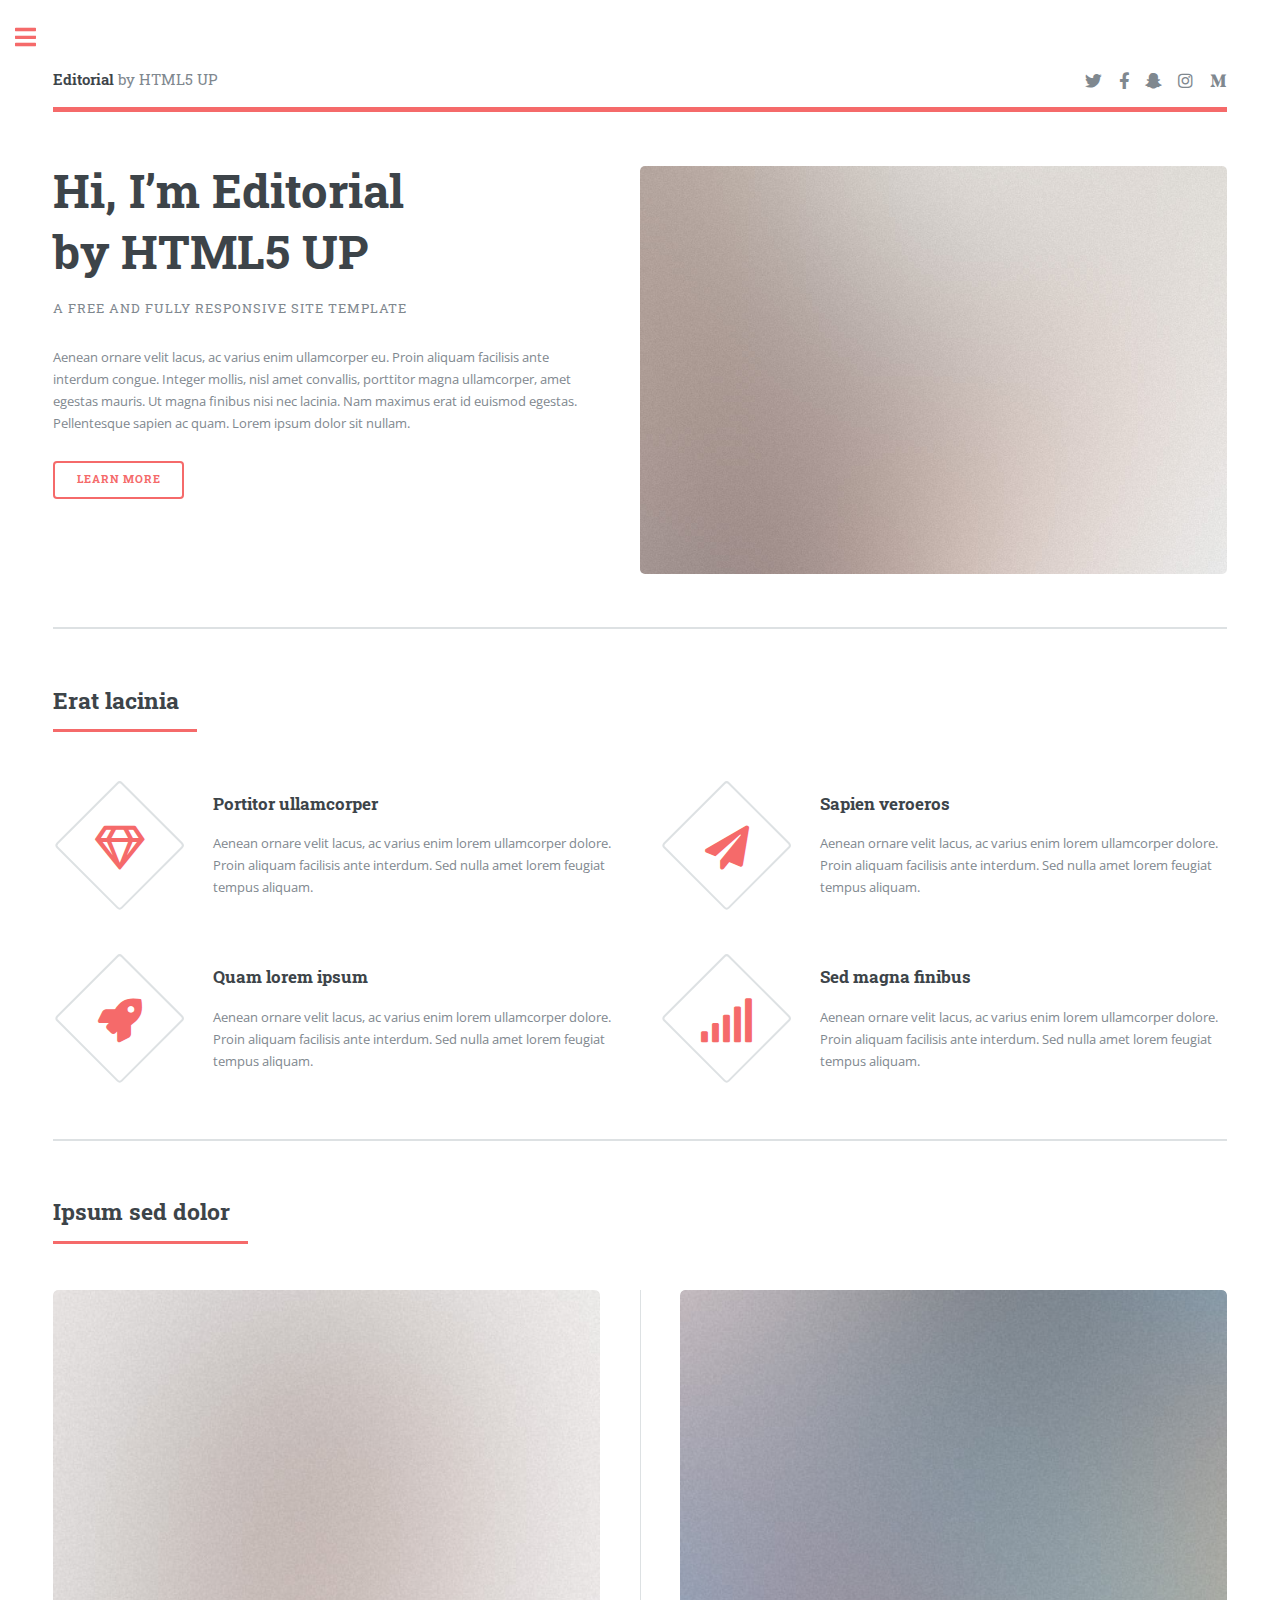
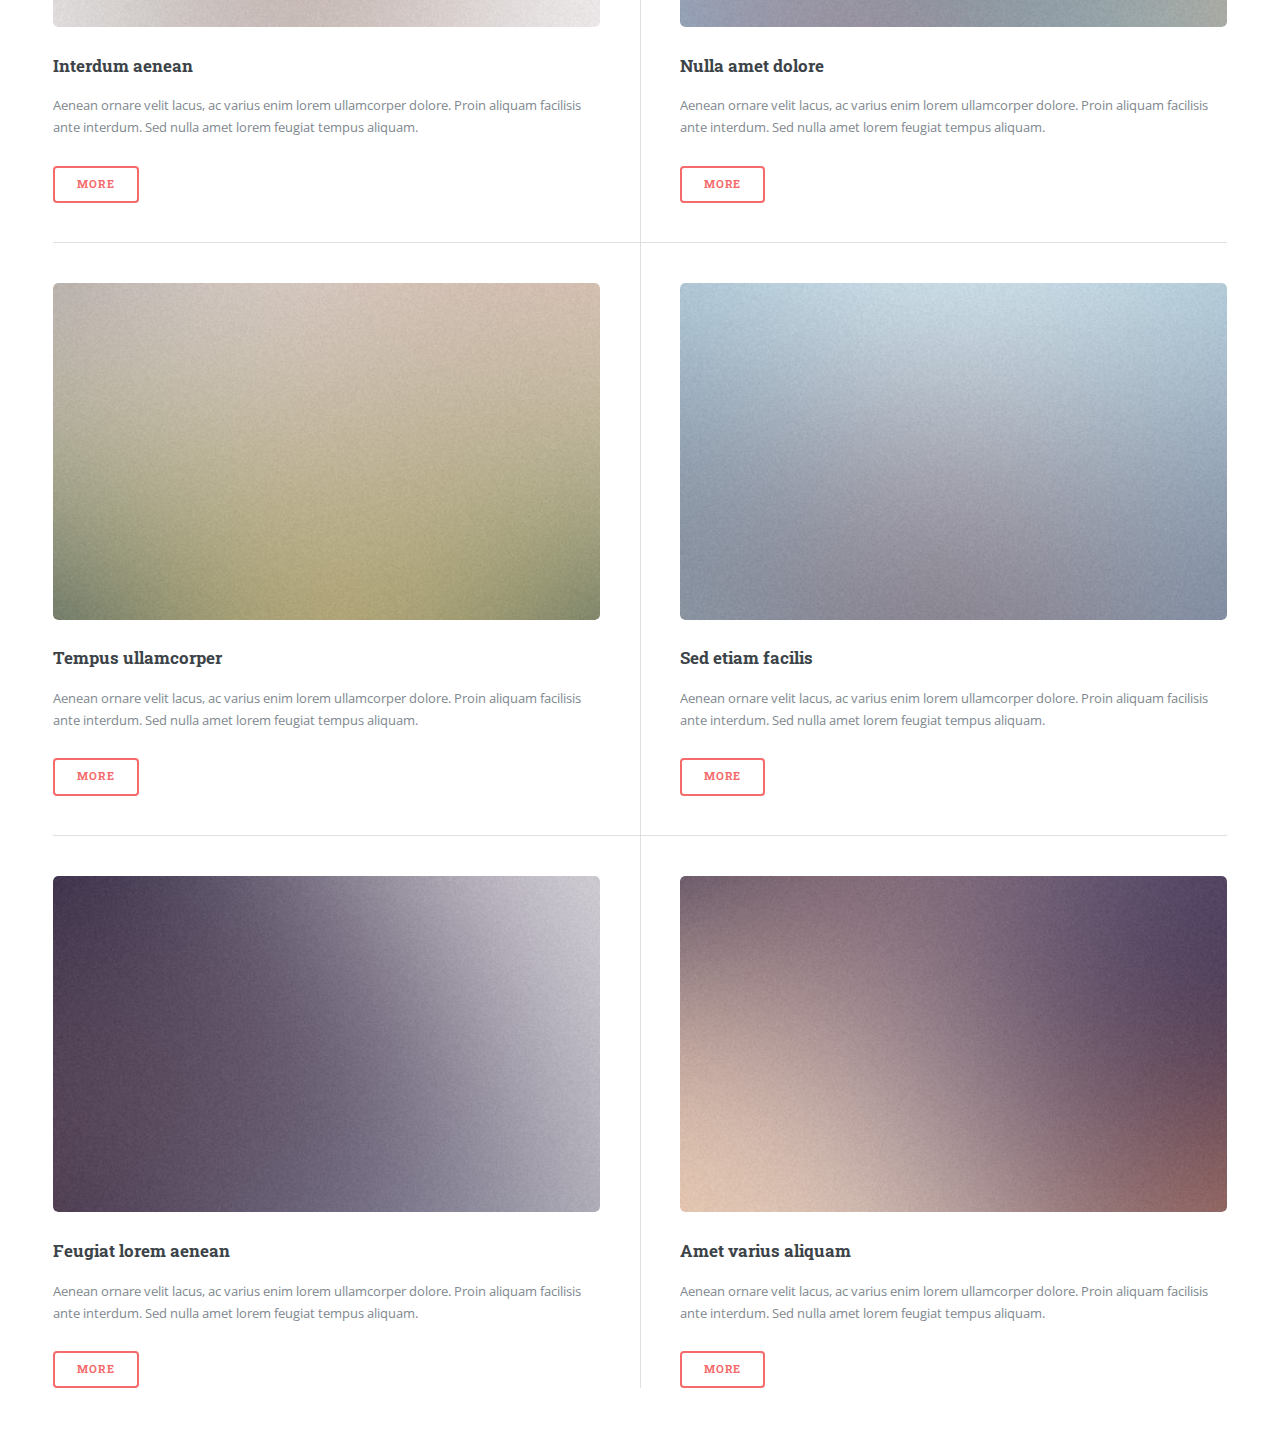
<file: ht/index.html>
<!DOCTYPE HTML>
<!--
	Editorial by HTML5 UP
	html5up.net | @ajlkn
	Free for personal and commercial use under the CCA 3.0 license (html5up.net/license)
-->
<html>
	<head>
		<title>Editorial by HTML5 UP</title>
		<meta charset="utf-8" />
		<meta name="viewport" content="width=device-width, initial-scale=1, user-scalable=no" />
		<link rel="stylesheet" href="assets/css/main.css" />
	</head>
	<body class="is-preload">

		<!-- Wrapper -->
			<div id="wrapper">

				<!-- Main -->
					<div id="main">
						<div class="inner">

							<!-- Header -->
								<header id="header">
									<a href="index.html" class="logo"><strong>Editorial</strong> by HTML5 UP</a>
									<ul class="icons">
										<li><a href="#" class="icon brands fa-twitter"><span class="label">Twitter</span></a></li>
										<li><a href="#" class="icon brands fa-facebook-f"><span class="label">Facebook</span></a></li>
										<li><a href="#" class="icon brands fa-snapchat-ghost"><span class="label">Snapchat</span></a></li>
										<li><a href="#" class="icon brands fa-instagram"><span class="label">Instagram</span></a></li>
										<li><a href="#" class="icon brands fa-medium-m"><span class="label">Medium</span></a></li>
									</ul>
								</header>

							<!-- Banner -->
								<section id="banner">
									<div class="content">
										<header>
											<h1>Hi, I’m Editorial<br />
											by HTML5 UP</h1>
											<p>A free and fully responsive site template</p>
										</header>
										<p>Aenean ornare velit lacus, ac varius enim ullamcorper eu. Proin aliquam facilisis ante interdum congue. Integer mollis, nisl amet convallis, porttitor magna ullamcorper, amet egestas mauris. Ut magna finibus nisi nec lacinia. Nam maximus erat id euismod egestas. Pellentesque sapien ac quam. Lorem ipsum dolor sit nullam.</p>
										<ul class="actions">
											<li><a href="#" class="button big">Learn More</a></li>
										</ul>
									</div>
									<span class="image object">
										<img src="images/pic10.jpg" alt="" />
									</span>
								</section>

							<!-- Section -->
								<section>
									<header class="major">
										<h2>Erat lacinia</h2>
									</header>
									<div class="features">
										<article>
											<span class="icon fa-gem"></span>
											<div class="content">
												<h3>Portitor ullamcorper</h3>
												<p>Aenean ornare velit lacus, ac varius enim lorem ullamcorper dolore. Proin aliquam facilisis ante interdum. Sed nulla amet lorem feugiat tempus aliquam.</p>
											</div>
										</article>
										<article>
											<span class="icon solid fa-paper-plane"></span>
											<div class="content">
												<h3>Sapien veroeros</h3>
												<p>Aenean ornare velit lacus, ac varius enim lorem ullamcorper dolore. Proin aliquam facilisis ante interdum. Sed nulla amet lorem feugiat tempus aliquam.</p>
											</div>
										</article>
										<article>
											<span class="icon solid fa-rocket"></span>
											<div class="content">
												<h3>Quam lorem ipsum</h3>
												<p>Aenean ornare velit lacus, ac varius enim lorem ullamcorper dolore. Proin aliquam facilisis ante interdum. Sed nulla amet lorem feugiat tempus aliquam.</p>
											</div>
										</article>
										<article>
											<span class="icon solid fa-signal"></span>
											<div class="content">
												<h3>Sed magna finibus</h3>
												<p>Aenean ornare velit lacus, ac varius enim lorem ullamcorper dolore. Proin aliquam facilisis ante interdum. Sed nulla amet lorem feugiat tempus aliquam.</p>
											</div>
										</article>
									</div>
								</section>

							<!-- Section -->
								<section>
									<header class="major">
										<h2>Ipsum sed dolor</h2>
									</header>
									<div class="posts">
										<article>
											<a href="#" class="image"><img src="images/pic01.jpg" alt="" /></a>
											<h3>Interdum aenean</h3>
											<p>Aenean ornare velit lacus, ac varius enim lorem ullamcorper dolore. Proin aliquam facilisis ante interdum. Sed nulla amet lorem feugiat tempus aliquam.</p>
											<ul class="actions">
												<li><a href="#" class="button">More</a></li>
											</ul>
										</article>
										<article>
											<a href="#" class="image"><img src="images/pic02.jpg" alt="" /></a>
											<h3>Nulla amet dolore</h3>
											<p>Aenean ornare velit lacus, ac varius enim lorem ullamcorper dolore. Proin aliquam facilisis ante interdum. Sed nulla amet lorem feugiat tempus aliquam.</p>
											<ul class="actions">
												<li><a href="#" class="button">More</a></li>
											</ul>
										</article>
										<article>
											<a href="#" class="image"><img src="images/pic03.jpg" alt="" /></a>
											<h3>Tempus ullamcorper</h3>
											<p>Aenean ornare velit lacus, ac varius enim lorem ullamcorper dolore. Proin aliquam facilisis ante interdum. Sed nulla amet lorem feugiat tempus aliquam.</p>
											<ul class="actions">
												<li><a href="#" class="button">More</a></li>
											</ul>
										</article>
										<article>
											<a href="#" class="image"><img src="images/pic04.jpg" alt="" /></a>
											<h3>Sed etiam facilis</h3>
											<p>Aenean ornare velit lacus, ac varius enim lorem ullamcorper dolore. Proin aliquam facilisis ante interdum. Sed nulla amet lorem feugiat tempus aliquam.</p>
											<ul class="actions">
												<li><a href="#" class="button">More</a></li>
											</ul>
										</article>
										<article>
											<a href="#" class="image"><img src="images/pic05.jpg" alt="" /></a>
											<h3>Feugiat lorem aenean</h3>
											<p>Aenean ornare velit lacus, ac varius enim lorem ullamcorper dolore. Proin aliquam facilisis ante interdum. Sed nulla amet lorem feugiat tempus aliquam.</p>
											<ul class="actions">
												<li><a href="#" class="button">More</a></li>
											</ul>
										</article>
										<article>
											<a href="#" class="image"><img src="images/pic06.jpg" alt="" /></a>
											<h3>Amet varius aliquam</h3>
											<p>Aenean ornare velit lacus, ac varius enim lorem ullamcorper dolore. Proin aliquam facilisis ante interdum. Sed nulla amet lorem feugiat tempus aliquam.</p>
											<ul class="actions">
												<li><a href="#" class="button">More</a></li>
											</ul>
										</article>
									</div>
								</section>

						</div>
					</div>

				<!-- Sidebar -->
					<div id="sidebar">
						<div class="inner">

							<!-- Search -->
								<section id="search" class="alt">
									<form method="post" action="#">
										<input type="text" name="query" id="query" placeholder="Search" />
									</form>
								</section>

							<!-- Menu -->
								<nav id="menu">
									<header class="major">
										<h2>Menu</h2>
									</header>
									<ul>
										<li><a href="index.html">Homepage</a></li>
										<li><a href="generic.html">Generic</a></li>
										<li><a href="elements.html">Elements</a></li>
										<li>
											<span class="opener">Submenu</span>
											<ul>
												<li><a href="#">Lorem Dolor</a></li>
												<li><a href="#">Ipsum Adipiscing</a></li>
												<li><a href="#">Tempus Magna</a></li>
												<li><a href="#">Feugiat Veroeros</a></li>
											</ul>
										</li>
										<li><a href="#">Etiam Dolore</a></li>
										<li><a href="#">Adipiscing</a></li>
										<li>
											<span class="opener">Another Submenu</span>
											<ul>
												<li><a href="#">Lorem Dolor</a></li>
												<li><a href="#">Ipsum Adipiscing</a></li>
												<li><a href="#">Tempus Magna</a></li>
												<li><a href="#">Feugiat Veroeros</a></li>
											</ul>
										</li>
										<li><a href="#">Maximus Erat</a></li>
										<li><a href="#">Sapien Mauris</a></li>
										<li><a href="#">Amet Lacinia</a></li>
									</ul>
								</nav>

							<!-- Section -->
								<section>
									<header class="major">
										<h2>Ante interdum</h2>
									</header>
									<div class="mini-posts">
										<article>
											<a href="#" class="image"><img src="images/pic07.jpg" alt="" /></a>
											<p>Aenean ornare velit lacus, ac varius enim lorem ullamcorper dolore aliquam.</p>
										</article>
										<article>
											<a href="#" class="image"><img src="images/pic08.jpg" alt="" /></a>
											<p>Aenean ornare velit lacus, ac varius enim lorem ullamcorper dolore aliquam.</p>
										</article>
										<article>
											<a href="#" class="image"><img src="images/pic09.jpg" alt="" /></a>
											<p>Aenean ornare velit lacus, ac varius enim lorem ullamcorper dolore aliquam.</p>
										</article>
									</div>
									<ul class="actions">
										<li><a href="#" class="button">More</a></li>
									</ul>
								</section>

							<!-- Section -->
								<section>
									<header class="major">
										<h2>Get in touch</h2>
									</header>
									<p>Sed varius enim lorem ullamcorper dolore aliquam aenean ornare velit lacus, ac varius enim lorem ullamcorper dolore. Proin sed aliquam facilisis ante interdum. Sed nulla amet lorem feugiat tempus aliquam.</p>
									<ul class="contact">
										<li class="icon solid fa-envelope"><a href="#">information@untitled.tld</a></li>
										<li class="icon solid fa-phone">(000) 000-0000</li>
										<li class="icon solid fa-home">1234 Somewhere Road #8254<br />
										Nashville, TN 00000-0000</li>
									</ul>
								</section>

							<!-- Footer -->
								<footer id="footer">
									<p class="copyright">&copy; Untitled. All rights reserved. Demo Images: <a href="https://unsplash.com">Unsplash</a>. Design: <a href="https://html5up.net">HTML5 UP</a>.</p>
								</footer>

						</div>
					</div>

			</div>

		<!-- Scripts -->
			<script src="assets/js/jquery.min.js"></script>
			<script src="assets/js/browser.min.js"></script>
			<script src="assets/js/breakpoints.min.js"></script>
			<script src="assets/js/util.js"></script>
			<script src="assets/js/main.js"></script>

	</body>
</html>
</file>
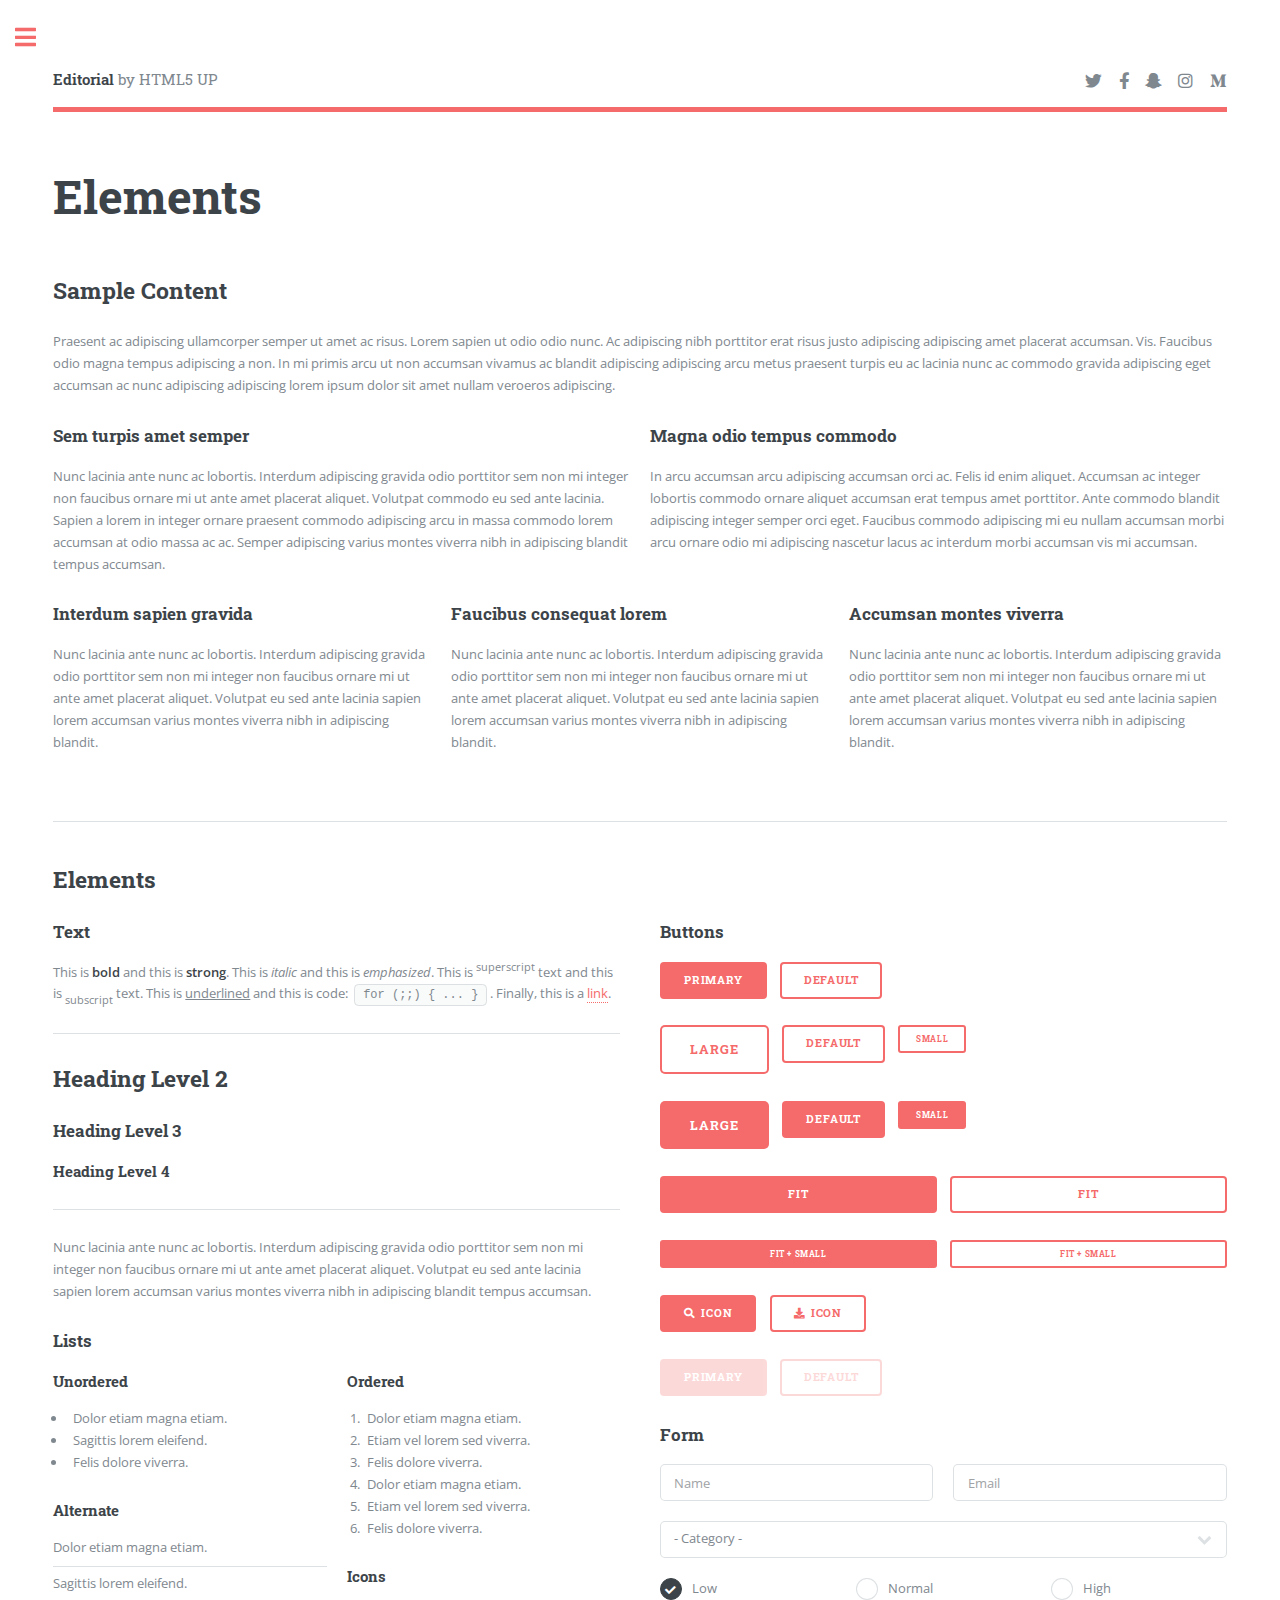
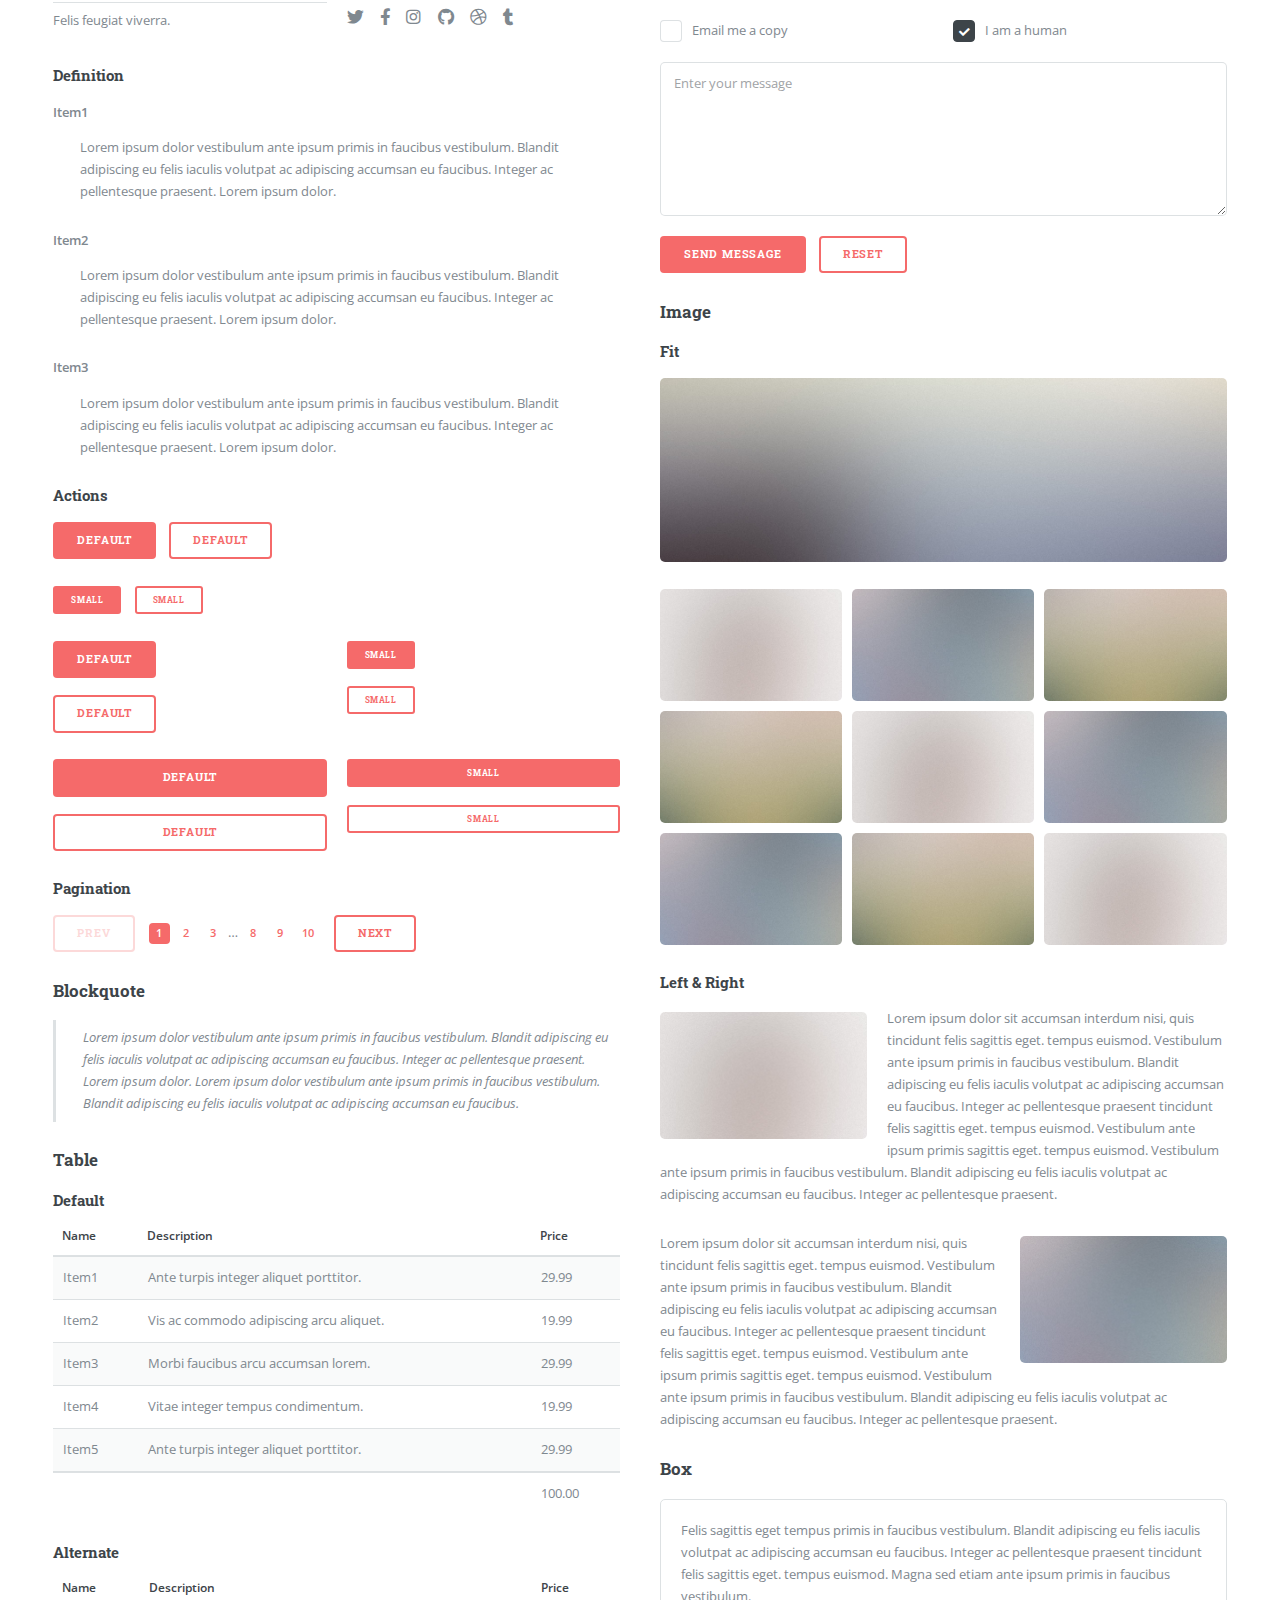
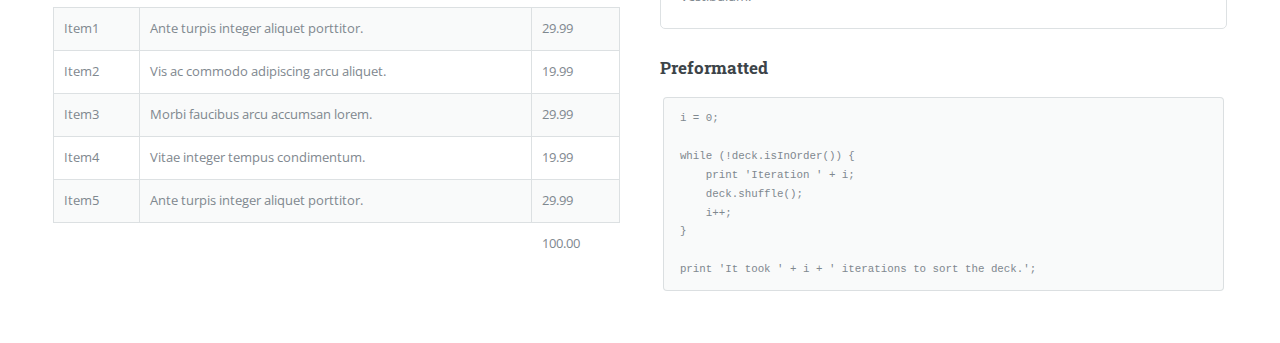
<file: ht/elements.html>
<!DOCTYPE HTML>
<!--
	Editorial by HTML5 UP
	html5up.net | @ajlkn
	Free for personal and commercial use under the CCA 3.0 license (html5up.net/license)
-->
<html>
	<head>
		<title>Elements - Editorial by HTML5 UP</title>
		<meta charset="utf-8" />
		<meta name="viewport" content="width=device-width, initial-scale=1, user-scalable=no" />
		<link rel="stylesheet" href="assets/css/main.css" />
	</head>
	<body class="is-preload">

		<!-- Wrapper -->
			<div id="wrapper">

				<!-- Main -->
					<div id="main">
						<div class="inner">

							<!-- Header -->
								<header id="header">
									<a href="index.html" class="logo"><strong>Editorial</strong> by HTML5 UP</a>
									<ul class="icons">
										<li><a href="#" class="icon brands fa-twitter"><span class="label">Twitter</span></a></li>
										<li><a href="#" class="icon brands fa-facebook-f"><span class="label">Facebook</span></a></li>
										<li><a href="#" class="icon brands fa-snapchat-ghost"><span class="label">Snapchat</span></a></li>
										<li><a href="#" class="icon brands fa-instagram"><span class="label">Instagram</span></a></li>
										<li><a href="#" class="icon brands fa-medium-m"><span class="label">Medium</span></a></li>
									</ul>
								</header>

							<!-- Content -->
								<section>
									<header class="main">
										<h1>Elements</h1>
									</header>

									<!-- Content -->
										<h2 id="content">Sample Content</h2>
										<p>Praesent ac adipiscing ullamcorper semper ut amet ac risus. Lorem sapien ut odio odio nunc. Ac adipiscing nibh porttitor erat risus justo adipiscing adipiscing amet placerat accumsan. Vis. Faucibus odio magna tempus adipiscing a non. In mi primis arcu ut non accumsan vivamus ac blandit adipiscing adipiscing arcu metus praesent turpis eu ac lacinia nunc ac commodo gravida adipiscing eget accumsan ac nunc adipiscing adipiscing lorem ipsum dolor sit amet nullam veroeros adipiscing.</p>
										<div class="row">
											<div class="col-6 col-12-small">
												<h3>Sem turpis amet semper</h3>
												<p>Nunc lacinia ante nunc ac lobortis. Interdum adipiscing gravida odio porttitor sem non mi integer non faucibus ornare mi ut ante amet placerat aliquet. Volutpat commodo eu sed ante lacinia. Sapien a lorem in integer ornare praesent commodo adipiscing arcu in massa commodo lorem accumsan at odio massa ac ac. Semper adipiscing varius montes viverra nibh in adipiscing blandit tempus accumsan.</p>
											</div>
											<div class="col-6 col-12-small">
												<h3>Magna odio tempus commodo</h3>
												<p>In arcu accumsan arcu adipiscing accumsan orci ac. Felis id enim aliquet. Accumsan ac integer lobortis commodo ornare aliquet accumsan erat tempus amet porttitor. Ante commodo blandit adipiscing integer semper orci eget. Faucibus commodo adipiscing mi eu nullam accumsan morbi arcu ornare odio mi adipiscing nascetur lacus ac interdum morbi accumsan vis mi accumsan.</p>
											</div>
											<!-- Break -->
											<div class="col-4 col-12-medium">
												<h3>Interdum sapien gravida</h3>
												<p>Nunc lacinia ante nunc ac lobortis. Interdum adipiscing gravida odio porttitor sem non mi integer non faucibus ornare mi ut ante amet placerat aliquet. Volutpat eu sed ante lacinia sapien lorem accumsan varius montes viverra nibh in adipiscing blandit.</p>
											</div>
											<div class="col-4 col-12-medium">
												<h3>Faucibus consequat lorem</h3>
												<p>Nunc lacinia ante nunc ac lobortis. Interdum adipiscing gravida odio porttitor sem non mi integer non faucibus ornare mi ut ante amet placerat aliquet. Volutpat eu sed ante lacinia sapien lorem accumsan varius montes viverra nibh in adipiscing blandit.</p>
											</div>
											<div class="col-4 col-12-medium">
												<h3>Accumsan montes viverra</h3>
												<p>Nunc lacinia ante nunc ac lobortis. Interdum adipiscing gravida odio porttitor sem non mi integer non faucibus ornare mi ut ante amet placerat aliquet. Volutpat eu sed ante lacinia sapien lorem accumsan varius montes viverra nibh in adipiscing blandit.</p>
											</div>
										</div>

									<hr class="major" />

									<!-- Elements -->
										<h2 id="elements">Elements</h2>
										<div class="row gtr-200">
											<div class="col-6 col-12-medium">

												<!-- Text stuff -->
													<h3>Text</h3>
													<p>This is <b>bold</b> and this is <strong>strong</strong>. This is <i>italic</i> and this is <em>emphasized</em>.
													This is <sup>superscript</sup> text and this is <sub>subscript</sub> text.
													This is <u>underlined</u> and this is code: <code>for (;;) { ... }</code>.
													Finally, this is a <a href="#">link</a>.</p>
													<hr />
													<h2>Heading Level 2</h2>
													<h3>Heading Level 3</h3>
													<h4>Heading Level 4</h4>
													<hr />
													<p>Nunc lacinia ante nunc ac lobortis. Interdum adipiscing gravida odio porttitor sem non mi integer non faucibus ornare mi ut ante amet placerat aliquet. Volutpat eu sed ante lacinia sapien lorem accumsan varius montes viverra nibh in adipiscing blandit tempus accumsan.</p>

												<!-- Lists -->
													<h3>Lists</h3>
													<div class="row">
														<div class="col-6 col-12-small">

															<h4>Unordered</h4>
															<ul>
																<li>Dolor etiam magna etiam.</li>
																<li>Sagittis lorem eleifend.</li>
																<li>Felis dolore viverra.</li>
															</ul>

															<h4>Alternate</h4>
															<ul class="alt">
																<li>Dolor etiam magna etiam.</li>
																<li>Sagittis lorem eleifend.</li>
																<li>Felis feugiat viverra.</li>
															</ul>

														</div>
														<div class="col-6 col-12-small">

															<h4>Ordered</h4>
															<ol>
																<li>Dolor etiam magna etiam.</li>
																<li>Etiam vel lorem sed viverra.</li>
																<li>Felis dolore viverra.</li>
																<li>Dolor etiam magna etiam.</li>
																<li>Etiam vel lorem sed viverra.</li>
																<li>Felis dolore viverra.</li>
															</ol>

															<h4>Icons</h4>
															<ul class="icons">
																<li><a href="#" class="icon brands fa-twitter"><span class="label">Twitter</span></a></li>
																<li><a href="#" class="icon brands fa-facebook-f"><span class="label">Facebook</span></a></li>
																<li><a href="#" class="icon brands fa-instagram"><span class="label">Instagram</span></a></li>
																<li><a href="#" class="icon brands fa-github"><span class="label">Github</span></a></li>
																<li><a href="#" class="icon brands fa-dribbble"><span class="label">Dribbble</span></a></li>
																<li><a href="#" class="icon brands fa-tumblr"><span class="label">Tumblr</span></a></li>
															</ul>

														</div>
													</div>
													<h4>Definition</h4>
													<dl>
														<dt>Item1</dt>
														<dd>
															<p>Lorem ipsum dolor vestibulum ante ipsum primis in faucibus vestibulum. Blandit adipiscing eu felis iaculis volutpat ac adipiscing accumsan eu faucibus. Integer ac pellentesque praesent. Lorem ipsum dolor.</p>
														</dd>
														<dt>Item2</dt>
														<dd>
															<p>Lorem ipsum dolor vestibulum ante ipsum primis in faucibus vestibulum. Blandit adipiscing eu felis iaculis volutpat ac adipiscing accumsan eu faucibus. Integer ac pellentesque praesent. Lorem ipsum dolor.</p>
														</dd>
														<dt>Item3</dt>
														<dd>
															<p>Lorem ipsum dolor vestibulum ante ipsum primis in faucibus vestibulum. Blandit adipiscing eu felis iaculis volutpat ac adipiscing accumsan eu faucibus. Integer ac pellentesque praesent. Lorem ipsum dolor.</p>
														</dd>
													</dl>

													<h4>Actions</h4>
													<ul class="actions">
														<li><a href="#" class="button primary">Default</a></li>
														<li><a href="#" class="button">Default</a></li>
													</ul>
													<ul class="actions small">
														<li><a href="#" class="button primary small">Small</a></li>
														<li><a href="#" class="button small">Small</a></li>
													</ul>
													<div class="row">
														<div class="col-6 col-12-small">
															<ul class="actions stacked">
																<li><a href="#" class="button primary">Default</a></li>
																<li><a href="#" class="button">Default</a></li>
															</ul>
														</div>
														<div class="col-6 col-12-small">
															<ul class="actions stacked">
																<li><a href="#" class="button primary small">Small</a></li>
																<li><a href="#" class="button small">Small</a></li>
															</ul>
														</div>
														<div class="col-6 col-12-small">
															<ul class="actions stacked">
																<li><a href="#" class="button primary fit">Default</a></li>
																<li><a href="#" class="button fit">Default</a></li>
															</ul>
														</div>
														<div class="col-6 col-12-small">
															<ul class="actions stacked">
																<li><a href="#" class="button primary small fit">Small</a></li>
																<li><a href="#" class="button small fit">Small</a></li>
															</ul>
														</div>
													</div>

													<h4>Pagination</h4>
													<ul class="pagination">
														<li><span class="button disabled">Prev</span></li>
														<li><a href="#" class="page active">1</a></li>
														<li><a href="#" class="page">2</a></li>
														<li><a href="#" class="page">3</a></li>
														<li><span>&hellip;</span></li>
														<li><a href="#" class="page">8</a></li>
														<li><a href="#" class="page">9</a></li>
														<li><a href="#" class="page">10</a></li>
														<li><a href="#" class="button">Next</a></li>
													</ul>

												<!-- Blockquote -->
													<h3>Blockquote</h3>
													<blockquote>Lorem ipsum dolor vestibulum ante ipsum primis in faucibus vestibulum. Blandit adipiscing eu felis iaculis volutpat ac adipiscing accumsan eu faucibus. Integer ac pellentesque praesent. Lorem ipsum dolor. Lorem ipsum dolor vestibulum ante ipsum primis in faucibus vestibulum. Blandit adipiscing eu felis iaculis volutpat ac adipiscing accumsan eu faucibus.</blockquote>

												<!-- Table -->
													<h3>Table</h3>

													<h4>Default</h4>
													<div class="table-wrapper">
														<table>
															<thead>
																<tr>
																	<th>Name</th>
																	<th>Description</th>
																	<th>Price</th>
																</tr>
															</thead>
															<tbody>
																<tr>
																	<td>Item1</td>
																	<td>Ante turpis integer aliquet porttitor.</td>
																	<td>29.99</td>
																</tr>
																<tr>
																	<td>Item2</td>
																	<td>Vis ac commodo adipiscing arcu aliquet.</td>
																	<td>19.99</td>
																</tr>
																<tr>
																	<td>Item3</td>
																	<td> Morbi faucibus arcu accumsan lorem.</td>
																	<td>29.99</td>
																</tr>
																<tr>
																	<td>Item4</td>
																	<td>Vitae integer tempus condimentum.</td>
																	<td>19.99</td>
																</tr>
																<tr>
																	<td>Item5</td>
																	<td>Ante turpis integer aliquet porttitor.</td>
																	<td>29.99</td>
																</tr>
															</tbody>
															<tfoot>
																<tr>
																	<td colspan="2"></td>
																	<td>100.00</td>
																</tr>
															</tfoot>
														</table>
													</div>

													<h4>Alternate</h4>
													<div class="table-wrapper">
														<table class="alt">
															<thead>
																<tr>
																	<th>Name</th>
																	<th>Description</th>
																	<th>Price</th>
																</tr>
															</thead>
															<tbody>
																<tr>
																	<td>Item1</td>
																	<td>Ante turpis integer aliquet porttitor.</td>
																	<td>29.99</td>
																</tr>
																<tr>
																	<td>Item2</td>
																	<td>Vis ac commodo adipiscing arcu aliquet.</td>
																	<td>19.99</td>
																</tr>
																<tr>
																	<td>Item3</td>
																	<td> Morbi faucibus arcu accumsan lorem.</td>
																	<td>29.99</td>
																</tr>
																<tr>
																	<td>Item4</td>
																	<td>Vitae integer tempus condimentum.</td>
																	<td>19.99</td>
																</tr>
																<tr>
																	<td>Item5</td>
																	<td>Ante turpis integer aliquet porttitor.</td>
																	<td>29.99</td>
																</tr>
															</tbody>
															<tfoot>
																<tr>
																	<td colspan="2"></td>
																	<td>100.00</td>
																</tr>
															</tfoot>
														</table>
													</div>

											</div>
											<div class="col-6 col-12-medium">

												<!-- Buttons -->
													<h3>Buttons</h3>
													<ul class="actions">
														<li><a href="#" class="button primary">Primary</a></li>
														<li><a href="#" class="button">Default</a></li>
													</ul>
													<ul class="actions">
														<li><a href="#" class="button large">Large</a></li>
														<li><a href="#" class="button">Default</a></li>
														<li><a href="#" class="button small">Small</a></li>
													</ul>
													<ul class="actions">
														<li><a href="#" class="button primary large">Large</a></li>
														<li><a href="#" class="button primary">Default</a></li>
														<li><a href="#" class="button primary small">Small</a></li>
													</ul>
													<ul class="actions fit">
														<li><a href="#" class="button primary fit">Fit</a></li>
														<li><a href="#" class="button fit">Fit</a></li>
													</ul>
													<ul class="actions fit small">
														<li><a href="#" class="button primary fit small">Fit + Small</a></li>
														<li><a href="#" class="button fit small">Fit + Small</a></li>
													</ul>
													<ul class="actions">
														<li><a href="#" class="button primary icon solid fa-search">Icon</a></li>
														<li><a href="#" class="button icon solid fa-download">Icon</a></li>
													</ul>
													<ul class="actions">
														<li><span class="button primary disabled">Primary</span></li>
														<li><span class="button disabled">Default</span></li>
													</ul>

												<!-- Form -->
													<h3>Form</h3>

													<form method="post" action="#">
														<div class="row gtr-uniform">
															<div class="col-6 col-12-xsmall">
																<input type="text" name="demo-name" id="demo-name" value="" placeholder="Name" />
															</div>
															<div class="col-6 col-12-xsmall">
																<input type="email" name="demo-email" id="demo-email" value="" placeholder="Email" />
															</div>
															<!-- Break -->
															<div class="col-12">
																<select name="demo-category" id="demo-category">
																	<option value="">- Category -</option>
																	<option value="1">Manufacturing</option>
																	<option value="1">Shipping</option>
																	<option value="1">Administration</option>
																	<option value="1">Human Resources</option>
																</select>
															</div>
															<!-- Break -->
															<div class="col-4 col-12-small">
																<input type="radio" id="demo-priority-low" name="demo-priority" checked>
																<label for="demo-priority-low">Low</label>
															</div>
															<div class="col-4 col-12-small">
																<input type="radio" id="demo-priority-normal" name="demo-priority">
																<label for="demo-priority-normal">Normal</label>
															</div>
															<div class="col-4 col-12-small">
																<input type="radio" id="demo-priority-high" name="demo-priority">
																<label for="demo-priority-high">High</label>
															</div>
															<!-- Break -->
															<div class="col-6 col-12-small">
																<input type="checkbox" id="demo-copy" name="demo-copy">
																<label for="demo-copy">Email me a copy</label>
															</div>
															<div class="col-6 col-12-small">
																<input type="checkbox" id="demo-human" name="demo-human" checked>
																<label for="demo-human">I am a human</label>
															</div>
															<!-- Break -->
															<div class="col-12">
																<textarea name="demo-message" id="demo-message" placeholder="Enter your message" rows="6"></textarea>
															</div>
															<!-- Break -->
															<div class="col-12">
																<ul class="actions">
																	<li><input type="submit" value="Send Message" class="primary" /></li>
																	<li><input type="reset" value="Reset" /></li>
																</ul>
															</div>
														</div>
													</form>

												<!-- Image -->
													<h3>Image</h3>

													<h4>Fit</h4>
													<span class="image fit"><img src="images/pic11.jpg" alt="" /></span>
													<div class="box alt">
														<div class="row gtr-50 gtr-uniform">
															<div class="col-4"><span class="image fit"><img src="images/pic01.jpg" alt="" /></span></div>
															<div class="col-4"><span class="image fit"><img src="images/pic02.jpg" alt="" /></span></div>
															<div class="col-4"><span class="image fit"><img src="images/pic03.jpg" alt="" /></span></div>
															<!-- Break -->
															<div class="col-4"><span class="image fit"><img src="images/pic03.jpg" alt="" /></span></div>
															<div class="col-4"><span class="image fit"><img src="images/pic01.jpg" alt="" /></span></div>
															<div class="col-4"><span class="image fit"><img src="images/pic02.jpg" alt="" /></span></div>
															<!-- Break -->
															<div class="col-4"><span class="image fit"><img src="images/pic02.jpg" alt="" /></span></div>
															<div class="col-4"><span class="image fit"><img src="images/pic03.jpg" alt="" /></span></div>
															<div class="col-4"><span class="image fit"><img src="images/pic01.jpg" alt="" /></span></div>
														</div>
													</div>

													<h4>Left &amp; Right</h4>
													<p><span class="image left"><img src="images/pic01.jpg" alt="" /></span>Lorem ipsum dolor sit accumsan interdum nisi, quis tincidunt felis sagittis eget. tempus euismod. Vestibulum ante ipsum primis in faucibus vestibulum. Blandit adipiscing eu felis iaculis volutpat ac adipiscing accumsan eu faucibus. Integer ac pellentesque praesent tincidunt felis sagittis eget. tempus euismod. Vestibulum ante ipsum primis sagittis eget. tempus euismod. Vestibulum ante ipsum primis in faucibus vestibulum. Blandit adipiscing eu felis iaculis volutpat ac adipiscing accumsan eu faucibus. Integer ac pellentesque praesent.</p>
													<p><span class="image right"><img src="images/pic02.jpg" alt="" /></span>Lorem ipsum dolor sit accumsan interdum nisi, quis tincidunt felis sagittis eget. tempus euismod. Vestibulum ante ipsum primis in faucibus vestibulum. Blandit adipiscing eu felis iaculis volutpat ac adipiscing accumsan eu faucibus. Integer ac pellentesque praesent tincidunt felis sagittis eget. tempus euismod. Vestibulum ante ipsum primis sagittis eget. tempus euismod. Vestibulum ante ipsum primis in faucibus vestibulum. Blandit adipiscing eu felis iaculis volutpat ac adipiscing accumsan eu faucibus. Integer ac pellentesque praesent.</p>

												<!-- Box -->
													<h3>Box</h3>
													<div class="box">
														<p>Felis sagittis eget tempus primis in faucibus vestibulum. Blandit adipiscing eu felis iaculis volutpat ac adipiscing accumsan eu faucibus. Integer ac pellentesque praesent tincidunt felis sagittis eget. tempus euismod. Magna sed etiam ante ipsum primis in faucibus vestibulum.</p>
													</div>

												<!-- Preformatted Code -->
													<h3>Preformatted</h3>
													<pre><code>i = 0;

while (!deck.isInOrder()) {
    print 'Iteration ' + i;
    deck.shuffle();
    i++;
}

print 'It took ' + i + ' iterations to sort the deck.';
</code></pre>

											</div>
										</div>

								</section>

						</div>
					</div>

				<!-- Sidebar -->
					<div id="sidebar">
						<div class="inner">

							<!-- Search -->
								<section id="search" class="alt">
									<form method="post" action="#">
										<input type="text" name="query" id="query" placeholder="Search" />
									</form>
								</section>

							<!-- Menu -->
								<nav id="menu">
									<header class="major">
										<h2>Menu</h2>
									</header>
									<ul>
										<li><a href="index.html">Homepage</a></li>
										<li><a href="generic.html">Generic</a></li>
										<li><a href="elements.html">Elements</a></li>
										<li>
											<span class="opener">Submenu</span>
											<ul>
												<li><a href="#">Lorem Dolor</a></li>
												<li><a href="#">Ipsum Adipiscing</a></li>
												<li><a href="#">Tempus Magna</a></li>
												<li><a href="#">Feugiat Veroeros</a></li>
											</ul>
										</li>
										<li><a href="#">Etiam Dolore</a></li>
										<li><a href="#">Adipiscing</a></li>
										<li>
											<span class="opener">Another Submenu</span>
											<ul>
												<li><a href="#">Lorem Dolor</a></li>
												<li><a href="#">Ipsum Adipiscing</a></li>
												<li><a href="#">Tempus Magna</a></li>
												<li><a href="#">Feugiat Veroeros</a></li>
											</ul>
										</li>
										<li><a href="#">Maximus Erat</a></li>
										<li><a href="#">Sapien Mauris</a></li>
										<li><a href="#">Amet Lacinia</a></li>
									</ul>
								</nav>

							<!-- Section -->
								<section>
									<header class="major">
										<h2>Ante interdum</h2>
									</header>
									<div class="mini-posts">
										<article>
											<a href="#" class="image"><img src="images/pic07.jpg" alt="" /></a>
											<p>Aenean ornare velit lacus, ac varius enim lorem ullamcorper dolore aliquam.</p>
										</article>
										<article>
											<a href="#" class="image"><img src="images/pic08.jpg" alt="" /></a>
											<p>Aenean ornare velit lacus, ac varius enim lorem ullamcorper dolore aliquam.</p>
										</article>
										<article>
											<a href="#" class="image"><img src="images/pic09.jpg" alt="" /></a>
											<p>Aenean ornare velit lacus, ac varius enim lorem ullamcorper dolore aliquam.</p>
										</article>
									</div>
									<ul class="actions">
										<li><a href="#" class="button">More</a></li>
									</ul>
								</section>

							<!-- Section -->
								<section>
									<header class="major">
										<h2>Get in touch</h2>
									</header>
									<p>Sed varius enim lorem ullamcorper dolore aliquam aenean ornare velit lacus, ac varius enim lorem ullamcorper dolore. Proin sed aliquam facilisis ante interdum. Sed nulla amet lorem feugiat tempus aliquam.</p>
									<ul class="contact">
										<li class="icon solid fa-envelope"><a href="#">information@untitled.tld</a></li>
										<li class="icon solid fa-phone">(000) 000-0000</li>
										<li class="icon solid fa-home">1234 Somewhere Road #8254<br />
										Nashville, TN 00000-0000</li>
									</ul>
								</section>

							<!-- Footer -->
								<footer id="footer">
									<p class="copyright">&copy; Untitled. All rights reserved. Demo Images: <a href="https://unsplash.com">Unsplash</a>. Design: <a href="https://html5up.net">HTML5 UP</a>.</p>
								</footer>

						</div>
					</div>

			</div>

		<!-- Scripts -->
			<script src="assets/js/jquery.min.js"></script>
			<script src="assets/js/browser.min.js"></script>
			<script src="assets/js/breakpoints.min.js"></script>
			<script src="assets/js/util.js"></script>
			<script src="assets/js/main.js"></script>

	</body>
</html>
</file>
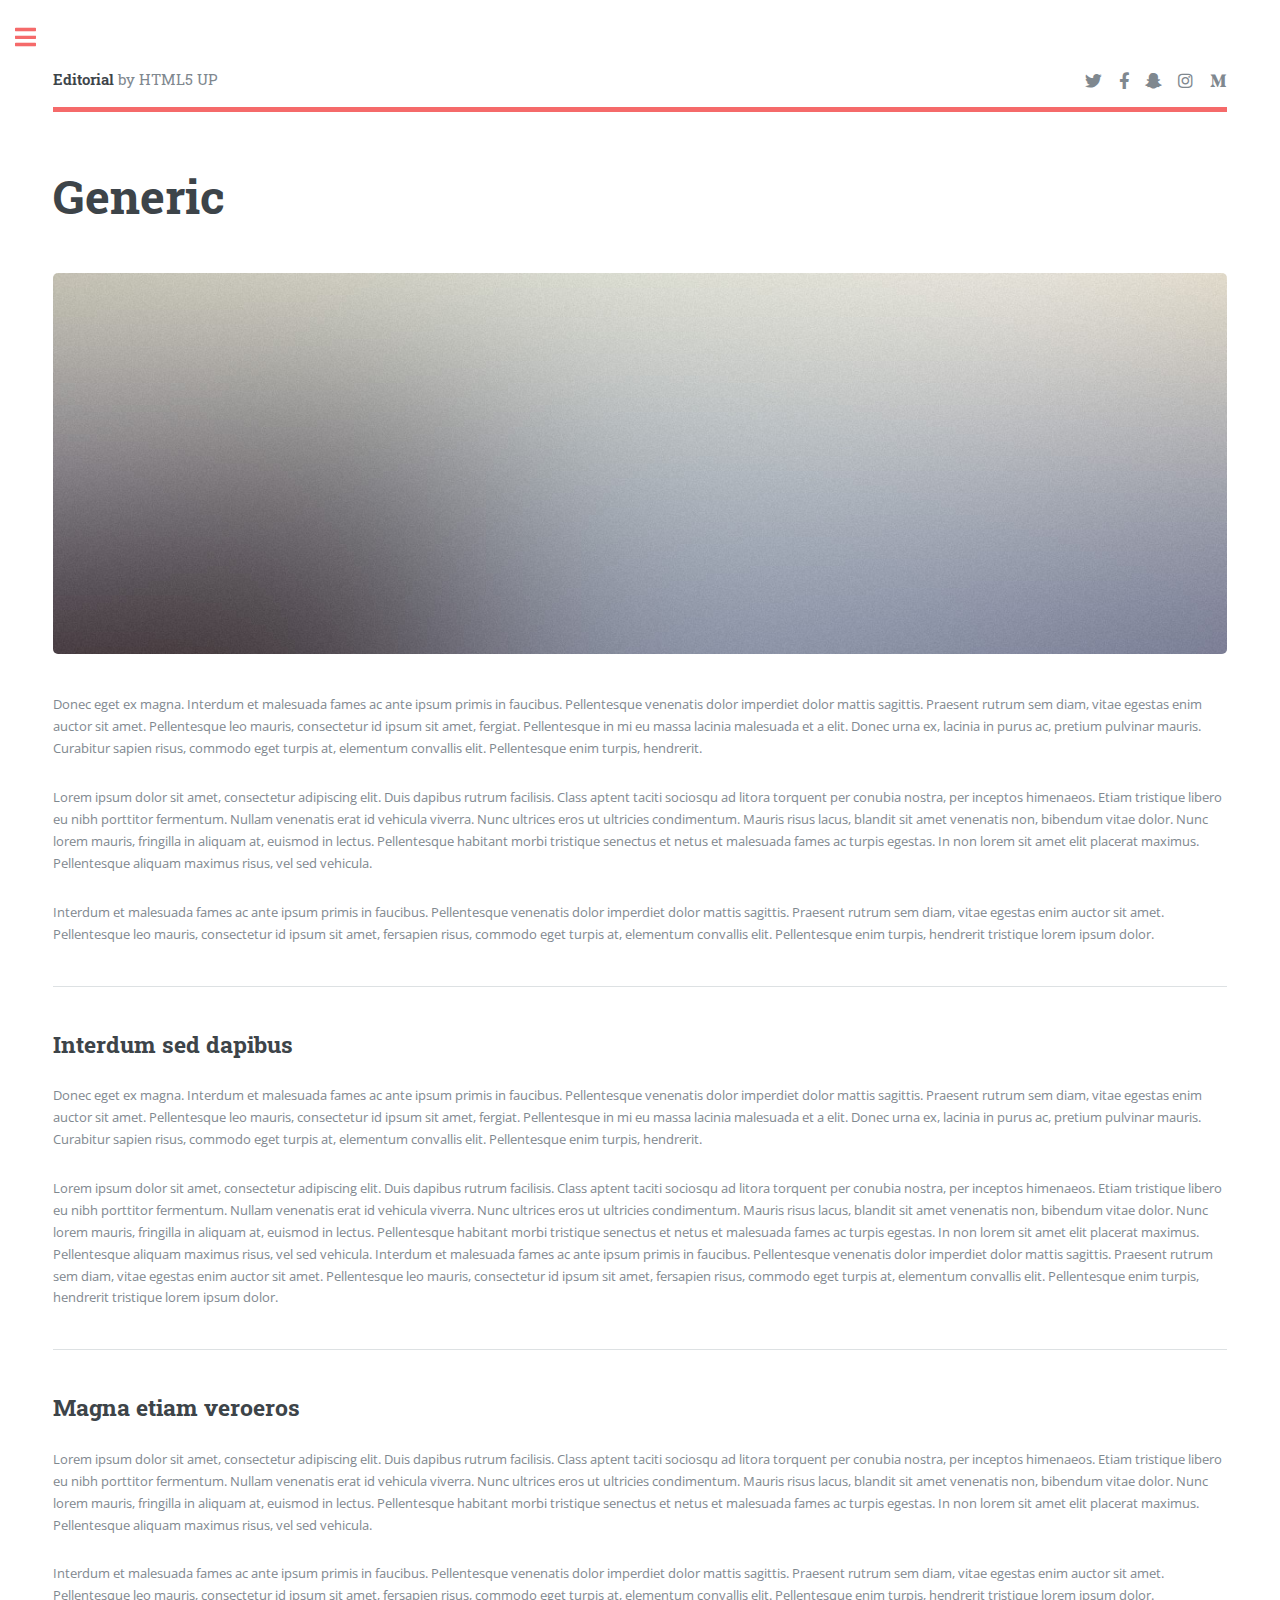
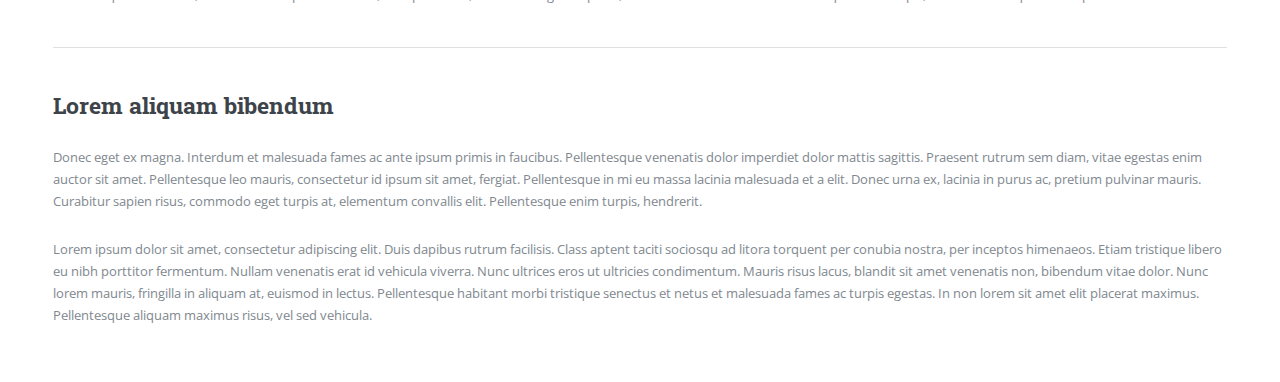
<file: ht/generic.html>
<!DOCTYPE HTML>
<!--
	Editorial by HTML5 UP
	html5up.net | @ajlkn
	Free for personal and commercial use under the CCA 3.0 license (html5up.net/license)
-->
<html>
	<head>
		<title>Generic - Editorial by HTML5 UP</title>
		<meta charset="utf-8" />
		<meta name="viewport" content="width=device-width, initial-scale=1, user-scalable=no" />
		<link rel="stylesheet" href="assets/css/main.css" />
	</head>
	<body class="is-preload">

		<!-- Wrapper -->
			<div id="wrapper">

				<!-- Main -->
					<div id="main">
						<div class="inner">

							<!-- Header -->
								<header id="header">
									<a href="index.html" class="logo"><strong>Editorial</strong> by HTML5 UP</a>
									<ul class="icons">
										<li><a href="#" class="icon brands fa-twitter"><span class="label">Twitter</span></a></li>
										<li><a href="#" class="icon brands fa-facebook-f"><span class="label">Facebook</span></a></li>
										<li><a href="#" class="icon brands fa-snapchat-ghost"><span class="label">Snapchat</span></a></li>
										<li><a href="#" class="icon brands fa-instagram"><span class="label">Instagram</span></a></li>
										<li><a href="#" class="icon brands fa-medium-m"><span class="label">Medium</span></a></li>
									</ul>
								</header>

							<!-- Content -->
								<section>
									<header class="main">
										<h1>Generic</h1>
									</header>

									<span class="image main"><img src="images/pic11.jpg" alt="" /></span>

									<p>Donec eget ex magna. Interdum et malesuada fames ac ante ipsum primis in faucibus. Pellentesque venenatis dolor imperdiet dolor mattis sagittis. Praesent rutrum sem diam, vitae egestas enim auctor sit amet. Pellentesque leo mauris, consectetur id ipsum sit amet, fergiat. Pellentesque in mi eu massa lacinia malesuada et a elit. Donec urna ex, lacinia in purus ac, pretium pulvinar mauris. Curabitur sapien risus, commodo eget turpis at, elementum convallis elit. Pellentesque enim turpis, hendrerit.</p>
									<p>Lorem ipsum dolor sit amet, consectetur adipiscing elit. Duis dapibus rutrum facilisis. Class aptent taciti sociosqu ad litora torquent per conubia nostra, per inceptos himenaeos. Etiam tristique libero eu nibh porttitor fermentum. Nullam venenatis erat id vehicula viverra. Nunc ultrices eros ut ultricies condimentum. Mauris risus lacus, blandit sit amet venenatis non, bibendum vitae dolor. Nunc lorem mauris, fringilla in aliquam at, euismod in lectus. Pellentesque habitant morbi tristique senectus et netus et malesuada fames ac turpis egestas. In non lorem sit amet elit placerat maximus. Pellentesque aliquam maximus risus, vel sed vehicula.</p>
									<p>Interdum et malesuada fames ac ante ipsum primis in faucibus. Pellentesque venenatis dolor imperdiet dolor mattis sagittis. Praesent rutrum sem diam, vitae egestas enim auctor sit amet. Pellentesque leo mauris, consectetur id ipsum sit amet, fersapien risus, commodo eget turpis at, elementum convallis elit. Pellentesque enim turpis, hendrerit tristique lorem ipsum dolor.</p>

									<hr class="major" />

									<h2>Interdum sed dapibus</h2>
									<p>Donec eget ex magna. Interdum et malesuada fames ac ante ipsum primis in faucibus. Pellentesque venenatis dolor imperdiet dolor mattis sagittis. Praesent rutrum sem diam, vitae egestas enim auctor sit amet. Pellentesque leo mauris, consectetur id ipsum sit amet, fergiat. Pellentesque in mi eu massa lacinia malesuada et a elit. Donec urna ex, lacinia in purus ac, pretium pulvinar mauris. Curabitur sapien risus, commodo eget turpis at, elementum convallis elit. Pellentesque enim turpis, hendrerit.</p>
									<p>Lorem ipsum dolor sit amet, consectetur adipiscing elit. Duis dapibus rutrum facilisis. Class aptent taciti sociosqu ad litora torquent per conubia nostra, per inceptos himenaeos. Etiam tristique libero eu nibh porttitor fermentum. Nullam venenatis erat id vehicula viverra. Nunc ultrices eros ut ultricies condimentum. Mauris risus lacus, blandit sit amet venenatis non, bibendum vitae dolor. Nunc lorem mauris, fringilla in aliquam at, euismod in lectus. Pellentesque habitant morbi tristique senectus et netus et malesuada fames ac turpis egestas. In non lorem sit amet elit placerat maximus. Pellentesque aliquam maximus risus, vel sed vehicula. Interdum et malesuada fames ac ante ipsum primis in faucibus. Pellentesque venenatis dolor imperdiet dolor mattis sagittis. Praesent rutrum sem diam, vitae egestas enim auctor sit amet. Pellentesque leo mauris, consectetur id ipsum sit amet, fersapien risus, commodo eget turpis at, elementum convallis elit. Pellentesque enim turpis, hendrerit tristique lorem ipsum dolor.</p>

									<hr class="major" />

									<h2>Magna etiam veroeros</h2>
									<p>Lorem ipsum dolor sit amet, consectetur adipiscing elit. Duis dapibus rutrum facilisis. Class aptent taciti sociosqu ad litora torquent per conubia nostra, per inceptos himenaeos. Etiam tristique libero eu nibh porttitor fermentum. Nullam venenatis erat id vehicula viverra. Nunc ultrices eros ut ultricies condimentum. Mauris risus lacus, blandit sit amet venenatis non, bibendum vitae dolor. Nunc lorem mauris, fringilla in aliquam at, euismod in lectus. Pellentesque habitant morbi tristique senectus et netus et malesuada fames ac turpis egestas. In non lorem sit amet elit placerat maximus. Pellentesque aliquam maximus risus, vel sed vehicula.</p>
									<p>Interdum et malesuada fames ac ante ipsum primis in faucibus. Pellentesque venenatis dolor imperdiet dolor mattis sagittis. Praesent rutrum sem diam, vitae egestas enim auctor sit amet. Pellentesque leo mauris, consectetur id ipsum sit amet, fersapien risus, commodo eget turpis at, elementum convallis elit. Pellentesque enim turpis, hendrerit tristique lorem ipsum dolor.</p>

									<hr class="major" />

									<h2>Lorem aliquam bibendum</h2>
									<p>Donec eget ex magna. Interdum et malesuada fames ac ante ipsum primis in faucibus. Pellentesque venenatis dolor imperdiet dolor mattis sagittis. Praesent rutrum sem diam, vitae egestas enim auctor sit amet. Pellentesque leo mauris, consectetur id ipsum sit amet, fergiat. Pellentesque in mi eu massa lacinia malesuada et a elit. Donec urna ex, lacinia in purus ac, pretium pulvinar mauris. Curabitur sapien risus, commodo eget turpis at, elementum convallis elit. Pellentesque enim turpis, hendrerit.</p>
									<p>Lorem ipsum dolor sit amet, consectetur adipiscing elit. Duis dapibus rutrum facilisis. Class aptent taciti sociosqu ad litora torquent per conubia nostra, per inceptos himenaeos. Etiam tristique libero eu nibh porttitor fermentum. Nullam venenatis erat id vehicula viverra. Nunc ultrices eros ut ultricies condimentum. Mauris risus lacus, blandit sit amet venenatis non, bibendum vitae dolor. Nunc lorem mauris, fringilla in aliquam at, euismod in lectus. Pellentesque habitant morbi tristique senectus et netus et malesuada fames ac turpis egestas. In non lorem sit amet elit placerat maximus. Pellentesque aliquam maximus risus, vel sed vehicula.</p>

								</section>

						</div>
					</div>

				<!-- Sidebar -->
					<div id="sidebar">
						<div class="inner">

							<!-- Search -->
								<section id="search" class="alt">
									<form method="post" action="#">
										<input type="text" name="query" id="query" placeholder="Search" />
									</form>
								</section>

							<!-- Menu -->
								<nav id="menu">
									<header class="major">
										<h2>Menu</h2>
									</header>
									<ul>
										<li><a href="index.html">Homepage</a></li>
										<li><a href="generic.html">Generic</a></li>
										<li><a href="elements.html">Elements</a></li>
										<li>
											<span class="opener">Submenu</span>
											<ul>
												<li><a href="#">Lorem Dolor</a></li>
												<li><a href="#">Ipsum Adipiscing</a></li>
												<li><a href="#">Tempus Magna</a></li>
												<li><a href="#">Feugiat Veroeros</a></li>
											</ul>
										</li>
										<li><a href="#">Etiam Dolore</a></li>
										<li><a href="#">Adipiscing</a></li>
										<li>
											<span class="opener">Another Submenu</span>
											<ul>
												<li><a href="#">Lorem Dolor</a></li>
												<li><a href="#">Ipsum Adipiscing</a></li>
												<li><a href="#">Tempus Magna</a></li>
												<li><a href="#">Feugiat Veroeros</a></li>
											</ul>
										</li>
										<li><a href="#">Maximus Erat</a></li>
										<li><a href="#">Sapien Mauris</a></li>
										<li><a href="#">Amet Lacinia</a></li>
									</ul>
								</nav>

							<!-- Section -->
								<section>
									<header class="major">
										<h2>Ante interdum</h2>
									</header>
									<div class="mini-posts">
										<article>
											<a href="#" class="image"><img src="images/pic07.jpg" alt="" /></a>
											<p>Aenean ornare velit lacus, ac varius enim lorem ullamcorper dolore aliquam.</p>
										</article>
										<article>
											<a href="#" class="image"><img src="images/pic08.jpg" alt="" /></a>
											<p>Aenean ornare velit lacus, ac varius enim lorem ullamcorper dolore aliquam.</p>
										</article>
										<article>
											<a href="#" class="image"><img src="images/pic09.jpg" alt="" /></a>
											<p>Aenean ornare velit lacus, ac varius enim lorem ullamcorper dolore aliquam.</p>
										</article>
									</div>
									<ul class="actions">
										<li><a href="#" class="button">More</a></li>
									</ul>
								</section>

							<!-- Section -->
								<section>
									<header class="major">
										<h2>Get in touch</h2>
									</header>
									<p>Sed varius enim lorem ullamcorper dolore aliquam aenean ornare velit lacus, ac varius enim lorem ullamcorper dolore. Proin sed aliquam facilisis ante interdum. Sed nulla amet lorem feugiat tempus aliquam.</p>
									<ul class="contact">
										<li class="icon solid fa-envelope"><a href="#">information@untitled.tld</a></li>
										<li class="icon solid fa-phone">(000) 000-0000</li>
										<li class="icon solid fa-home">1234 Somewhere Road #8254<br />
										Nashville, TN 00000-0000</li>
									</ul>
								</section>

							<!-- Footer -->
								<footer id="footer">
									<p class="copyright">&copy; Untitled. All rights reserved. Demo Images: <a href="https://unsplash.com">Unsplash</a>. Design: <a href="https://html5up.net">HTML5 UP</a>.</p>
								</footer>

						</div>
					</div>

			</div>

		<!-- Scripts -->
			<script src="assets/js/jquery.min.js"></script>
			<script src="assets/js/browser.min.js"></script>
			<script src="assets/js/breakpoints.min.js"></script>
			<script src="assets/js/util.js"></script>
			<script src="assets/js/main.js"></script>

	</body>
</html>
</file>
<file: ht/assets/css/main.css>
@import url(fontawesome-all.min.css);
@import url("https://fonts.googleapis.com/css?family=Open+Sans:400,600,400italic,600italic|Roboto+Slab:400,700");
/*
	Editorial by HTML5 UP
	html5up.net | @ajlkn
	Free for personal and commercial use under the CCA 3.0 license (html5up.net/license)
*/
html, body, div, span, applet, object,
iframe, h1, h2, h3, h4, h5, h6, p, blockquote,
pre, a, abbr, acronym, address, big, cite,
code, del, dfn, em, img, ins, kbd, q, s, samp,
small, strike, strong, sub, sup, tt, var, b,
u, i, center, dl, dt, dd, ol, ul, li, fieldset,
form, label, legend, table, caption, tbody,
tfoot, thead, tr, th, td, article, aside,
canvas, details, embed, figure, figcaption,
footer, header, hgroup, menu, nav, output, ruby,
section, summary, time, mark, audio, video {
  margin: 0;
  padding: 0;
  border: 0;
  font-size: 100%;
  font: inherit;
  vertical-align: baseline; }

article, aside, details, figcaption, figure,
footer, header, hgroup, menu, nav, section {
  display: block; }

body {
  line-height: 1; }

ol, ul {
  list-style: none; }

blockquote, q {
  quotes: none; }
  blockquote:before, blockquote:after, q:before, q:after {
    content: '';
    content: none; }

table {
  border-collapse: collapse;
  border-spacing: 0; }

body {
  -webkit-text-size-adjust: none; }

mark {
  background-color: transparent;
  color: inherit; }

input::-moz-focus-inner {
  border: 0;
  padding: 0; }

input, select, textarea {
  -moz-appearance: none;
  -webkit-appearance: none;
  -ms-appearance: none;
  appearance: none; }

/* Basic */
@-ms-viewport {
  width: device-width; }

body {
  -ms-overflow-style: scrollbar; }

@media screen and (max-width: 480px) {
  html, body {
    min-width: 320px; } }

html {
  box-sizing: border-box; }

*, *:before, *:after {
  box-sizing: inherit; }

body {
  background: #ffffff; }
  body.is-preload *, body.is-preload *:before, body.is-preload *:after, body.is-resizing *, body.is-resizing *:before, body.is-resizing *:after {
    -moz-animation: none !important;
    -webkit-animation: none !important;
    -ms-animation: none !important;
    animation: none !important;
    -moz-transition: none !important;
    -webkit-transition: none !important;
    -ms-transition: none !important;
    transition: none !important; }

/* Type */
body, input, select, textarea {
  color: #7f888f;
  font-family: "Open Sans", sans-serif;
  font-size: 13pt;
  font-weight: 400;
  line-height: 1.65; }
  @media screen and (max-width: 1680px) {
    body, input, select, textarea {
      font-size: 11pt; } }
  @media screen and (max-width: 1280px) {
    body, input, select, textarea {
      font-size: 10pt; } }
  @media screen and (max-width: 360px) {
    body, input, select, textarea {
      font-size: 9pt; } }

a {
  -moz-transition: color 0.2s ease-in-out, border-bottom-color 0.2s ease-in-out;
  -webkit-transition: color 0.2s ease-in-out, border-bottom-color 0.2s ease-in-out;
  -ms-transition: color 0.2s ease-in-out, border-bottom-color 0.2s ease-in-out;
  transition: color 0.2s ease-in-out, border-bottom-color 0.2s ease-in-out;
  border-bottom: dotted 1px;
  color: #f56a6a;
  text-decoration: none; }
  a:hover {
    border-bottom-color: #f56a6a;
    color: #f56a6a !important; }
    a:hover strong {
      color: inherit; }

strong, b {
  color: #3d4449;
  font-weight: 600; }

em, i {
  font-style: italic; }

p {
  margin: 0 0 2em 0; }

h1, h2, h3, h4, h5, h6 {
  color: #3d4449;
  font-family: "Roboto Slab", serif;
  font-weight: 700;
  line-height: 1.5;
  margin: 0 0 1em 0; }
  h1 a, h2 a, h3 a, h4 a, h5 a, h6 a {
    color: inherit;
    text-decoration: none;
    border-bottom: 0; }

h1 {
  font-size: 4em;
  margin: 0 0 0.5em 0;
  line-height: 1.3; }

h2 {
  font-size: 1.75em; }

h3 {
  font-size: 1.25em; }

h4 {
  font-size: 1.1em; }

h5 {
  font-size: 0.9em; }

h6 {
  font-size: 0.7em; }

@media screen and (max-width: 1680px) {
  h1 {
    font-size: 3.5em; } }

@media screen and (max-width: 980px) {
  h1 {
    font-size: 3.25em; } }

@media screen and (max-width: 736px) {
  h1 {
    font-size: 2em;
    line-height: 1.4; }
  h2 {
    font-size: 1.5em; } }

sub {
  font-size: 0.8em;
  position: relative;
  top: 0.5em; }

sup {
  font-size: 0.8em;
  position: relative;
  top: -0.5em; }

blockquote {
  border-left: solid 3px rgba(210, 215, 217, 0.75);
  font-style: italic;
  margin: 0 0 2em 0;
  padding: 0.5em 0 0.5em 2em; }

code {
  background: rgba(230, 235, 237, 0.25);
  border-radius: 0.375em;
  border: solid 1px rgba(210, 215, 217, 0.75);
  font-family: "Courier New", monospace;
  font-size: 0.9em;
  margin: 0 0.25em;
  padding: 0.25em 0.65em; }

pre {
  -webkit-overflow-scrolling: touch;
  font-family: "Courier New", monospace;
  font-size: 0.9em;
  margin: 0 0 2em 0; }
  pre code {
    display: block;
    line-height: 1.75;
    padding: 1em 1.5em;
    overflow-x: auto; }

hr {
  border: 0;
  border-bottom: solid 1px rgba(210, 215, 217, 0.75);
  margin: 2em 0; }
  hr.major {
    margin: 3em 0; }

.align-left {
  text-align: left; }

.align-center {
  text-align: center; }

.align-right {
  text-align: right; }

/* Row */
.row {
  display: flex;
  flex-wrap: wrap;
  box-sizing: border-box;
  align-items: stretch; }
  .row > * {
    box-sizing: border-box; }
  .row.gtr-uniform > * > :last-child {
    margin-bottom: 0; }
  .row.aln-left {
    justify-content: flex-start; }
  .row.aln-center {
    justify-content: center; }
  .row.aln-right {
    justify-content: flex-end; }
  .row.aln-top {
    align-items: flex-start; }
  .row.aln-middle {
    align-items: center; }
  .row.aln-bottom {
    align-items: flex-end; }
  .row > .imp {
    order: -1; }
  .row > .col-1 {
    width: 8.33333%; }
  .row > .off-1 {
    margin-left: 8.33333%; }
  .row > .col-2 {
    width: 16.66667%; }
  .row > .off-2 {
    margin-left: 16.66667%; }
  .row > .col-3 {
    width: 25%; }
  .row > .off-3 {
    margin-left: 25%; }
  .row > .col-4 {
    width: 33.33333%; }
  .row > .off-4 {
    margin-left: 33.33333%; }
  .row > .col-5 {
    width: 41.66667%; }
  .row > .off-5 {
    margin-left: 41.66667%; }
  .row > .col-6 {
    width: 50%; }
  .row > .off-6 {
    margin-left: 50%; }
  .row > .col-7 {
    width: 58.33333%; }
  .row > .off-7 {
    margin-left: 58.33333%; }
  .row > .col-8 {
    width: 66.66667%; }
  .row > .off-8 {
    margin-left: 66.66667%; }
  .row > .col-9 {
    width: 75%; }
  .row > .off-9 {
    margin-left: 75%; }
  .row > .col-10 {
    width: 83.33333%; }
  .row > .off-10 {
    margin-left: 83.33333%; }
  .row > .col-11 {
    width: 91.66667%; }
  .row > .off-11 {
    margin-left: 91.66667%; }
  .row > .col-12 {
    width: 100%; }
  .row > .off-12 {
    margin-left: 100%; }
  .row.gtr-0 {
    margin-top: 0;
    margin-left: 0em; }
    .row.gtr-0 > * {
      padding: 0 0 0 0em; }
    .row.gtr-0.gtr-uniform {
      margin-top: 0em; }
      .row.gtr-0.gtr-uniform > * {
        padding-top: 0em; }
  .row.gtr-25 {
    margin-top: 0;
    margin-left: -0.375em; }
    .row.gtr-25 > * {
      padding: 0 0 0 0.375em; }
    .row.gtr-25.gtr-uniform {
      margin-top: -0.375em; }
      .row.gtr-25.gtr-uniform > * {
        padding-top: 0.375em; }
  .row.gtr-50 {
    margin-top: 0;
    margin-left: -0.75em; }
    .row.gtr-50 > * {
      padding: 0 0 0 0.75em; }
    .row.gtr-50.gtr-uniform {
      margin-top: -0.75em; }
      .row.gtr-50.gtr-uniform > * {
        padding-top: 0.75em; }
  .row {
    margin-top: 0;
    margin-left: -1.5em; }
    .row > * {
      padding: 0 0 0 1.5em; }
    .row.gtr-uniform {
      margin-top: -1.5em; }
      .row.gtr-uniform > * {
        padding-top: 1.5em; }
  .row.gtr-150 {
    margin-top: 0;
    margin-left: -2.25em; }
    .row.gtr-150 > * {
      padding: 0 0 0 2.25em; }
    .row.gtr-150.gtr-uniform {
      margin-top: -2.25em; }
      .row.gtr-150.gtr-uniform > * {
        padding-top: 2.25em; }
  .row.gtr-200 {
    margin-top: 0;
    margin-left: -3em; }
    .row.gtr-200 > * {
      padding: 0 0 0 3em; }
    .row.gtr-200.gtr-uniform {
      margin-top: -3em; }
      .row.gtr-200.gtr-uniform > * {
        padding-top: 3em; }
  @media screen and (max-width: 1680px) {
    .row {
      display: flex;
      flex-wrap: wrap;
      box-sizing: border-box;
      align-items: stretch; }
      .row > * {
        box-sizing: border-box; }
      .row.gtr-uniform > * > :last-child {
        margin-bottom: 0; }
      .row.aln-left {
        justify-content: flex-start; }
      .row.aln-center {
        justify-content: center; }
      .row.aln-right {
        justify-content: flex-end; }
      .row.aln-top {
        align-items: flex-start; }
      .row.aln-middle {
        align-items: center; }
      .row.aln-bottom {
        align-items: flex-end; }
      .row > .imp-xlarge {
        order: -1; }
      .row > .col-1-xlarge {
        width: 8.33333%; }
      .row > .off-1-xlarge {
        margin-left: 8.33333%; }
      .row > .col-2-xlarge {
        width: 16.66667%; }
      .row > .off-2-xlarge {
        margin-left: 16.66667%; }
      .row > .col-3-xlarge {
        width: 25%; }
      .row > .off-3-xlarge {
        margin-left: 25%; }
      .row > .col-4-xlarge {
        width: 33.33333%; }
      .row > .off-4-xlarge {
        margin-left: 33.33333%; }
      .row > .col-5-xlarge {
        width: 41.66667%; }
      .row > .off-5-xlarge {
        margin-left: 41.66667%; }
      .row > .col-6-xlarge {
        width: 50%; }
      .row > .off-6-xlarge {
        margin-left: 50%; }
      .row > .col-7-xlarge {
        width: 58.33333%; }
      .row > .off-7-xlarge {
        margin-left: 58.33333%; }
      .row > .col-8-xlarge {
        width: 66.66667%; }
      .row > .off-8-xlarge {
        margin-left: 66.66667%; }
      .row > .col-9-xlarge {
        width: 75%; }
      .row > .off-9-xlarge {
        margin-left: 75%; }
      .row > .col-10-xlarge {
        width: 83.33333%; }
      .row > .off-10-xlarge {
        margin-left: 83.33333%; }
      .row > .col-11-xlarge {
        width: 91.66667%; }
      .row > .off-11-xlarge {
        margin-left: 91.66667%; }
      .row > .col-12-xlarge {
        width: 100%; }
      .row > .off-12-xlarge {
        margin-left: 100%; }
      .row.gtr-0 {
        margin-top: 0;
        margin-left: 0em; }
        .row.gtr-0 > * {
          padding: 0 0 0 0em; }
        .row.gtr-0.gtr-uniform {
          margin-top: 0em; }
          .row.gtr-0.gtr-uniform > * {
            padding-top: 0em; }
      .row.gtr-25 {
        margin-top: 0;
        margin-left: -0.375em; }
        .row.gtr-25 > * {
          padding: 0 0 0 0.375em; }
        .row.gtr-25.gtr-uniform {
          margin-top: -0.375em; }
          .row.gtr-25.gtr-uniform > * {
            padding-top: 0.375em; }
      .row.gtr-50 {
        margin-top: 0;
        margin-left: -0.75em; }
        .row.gtr-50 > * {
          padding: 0 0 0 0.75em; }
        .row.gtr-50.gtr-uniform {
          margin-top: -0.75em; }
          .row.gtr-50.gtr-uniform > * {
            padding-top: 0.75em; }
      .row {
        margin-top: 0;
        margin-left: -1.5em; }
        .row > * {
          padding: 0 0 0 1.5em; }
        .row.gtr-uniform {
          margin-top: -1.5em; }
          .row.gtr-uniform > * {
            padding-top: 1.5em; }
      .row.gtr-150 {
        margin-top: 0;
        margin-left: -2.25em; }
        .row.gtr-150 > * {
          padding: 0 0 0 2.25em; }
        .row.gtr-150.gtr-uniform {
          margin-top: -2.25em; }
          .row.gtr-150.gtr-uniform > * {
            padding-top: 2.25em; }
      .row.gtr-200 {
        margin-top: 0;
        margin-left: -3em; }
        .row.gtr-200 > * {
          padding: 0 0 0 3em; }
        .row.gtr-200.gtr-uniform {
          margin-top: -3em; }
          .row.gtr-200.gtr-uniform > * {
            padding-top: 3em; } }
  @media screen and (max-width: 1280px) {
    .row {
      display: flex;
      flex-wrap: wrap;
      box-sizing: border-box;
      align-items: stretch; }
      .row > * {
        box-sizing: border-box; }
      .row.gtr-uniform > * > :last-child {
        margin-bottom: 0; }
      .row.aln-left {
        justify-content: flex-start; }
      .row.aln-center {
        justify-content: center; }
      .row.aln-right {
        justify-content: flex-end; }
      .row.aln-top {
        align-items: flex-start; }
      .row.aln-middle {
        align-items: center; }
      .row.aln-bottom {
        align-items: flex-end; }
      .row > .imp-large {
        order: -1; }
      .row > .col-1-large {
        width: 8.33333%; }
      .row > .off-1-large {
        margin-left: 8.33333%; }
      .row > .col-2-large {
        width: 16.66667%; }
      .row > .off-2-large {
        margin-left: 16.66667%; }
      .row > .col-3-large {
        width: 25%; }
      .row > .off-3-large {
        margin-left: 25%; }
      .row > .col-4-large {
        width: 33.33333%; }
      .row > .off-4-large {
        margin-left: 33.33333%; }
      .row > .col-5-large {
        width: 41.66667%; }
      .row > .off-5-large {
        margin-left: 41.66667%; }
      .row > .col-6-large {
        width: 50%; }
      .row > .off-6-large {
        margin-left: 50%; }
      .row > .col-7-large {
        width: 58.33333%; }
      .row > .off-7-large {
        margin-left: 58.33333%; }
      .row > .col-8-large {
        width: 66.66667%; }
      .row > .off-8-large {
        margin-left: 66.66667%; }
      .row > .col-9-large {
        width: 75%; }
      .row > .off-9-large {
        margin-left: 75%; }
      .row > .col-10-large {
        width: 83.33333%; }
      .row > .off-10-large {
        margin-left: 83.33333%; }
      .row > .col-11-large {
        width: 91.66667%; }
      .row > .off-11-large {
        margin-left: 91.66667%; }
      .row > .col-12-large {
        width: 100%; }
      .row > .off-12-large {
        margin-left: 100%; }
      .row.gtr-0 {
        margin-top: 0;
        margin-left: 0em; }
        .row.gtr-0 > * {
          padding: 0 0 0 0em; }
        .row.gtr-0.gtr-uniform {
          margin-top: 0em; }
          .row.gtr-0.gtr-uniform > * {
            padding-top: 0em; }
      .row.gtr-25 {
        margin-top: 0;
        margin-left: -0.375em; }
        .row.gtr-25 > * {
          padding: 0 0 0 0.375em; }
        .row.gtr-25.gtr-uniform {
          margin-top: -0.375em; }
          .row.gtr-25.gtr-uniform > * {
            padding-top: 0.375em; }
      .row.gtr-50 {
        margin-top: 0;
        margin-left: -0.75em; }
        .row.gtr-50 > * {
          padding: 0 0 0 0.75em; }
        .row.gtr-50.gtr-uniform {
          margin-top: -0.75em; }
          .row.gtr-50.gtr-uniform > * {
            padding-top: 0.75em; }
      .row {
        margin-top: 0;
        margin-left: -1.5em; }
        .row > * {
          padding: 0 0 0 1.5em; }
        .row.gtr-uniform {
          margin-top: -1.5em; }
          .row.gtr-uniform > * {
            padding-top: 1.5em; }
      .row.gtr-150 {
        margin-top: 0;
        margin-left: -2.25em; }
        .row.gtr-150 > * {
          padding: 0 0 0 2.25em; }
        .row.gtr-150.gtr-uniform {
          margin-top: -2.25em; }
          .row.gtr-150.gtr-uniform > * {
            padding-top: 2.25em; }
      .row.gtr-200 {
        margin-top: 0;
        margin-left: -3em; }
        .row.gtr-200 > * {
          padding: 0 0 0 3em; }
        .row.gtr-200.gtr-uniform {
          margin-top: -3em; }
          .row.gtr-200.gtr-uniform > * {
            padding-top: 3em; } }
  @media screen and (max-width: 980px) {
    .row {
      display: flex;
      flex-wrap: wrap;
      box-sizing: border-box;
      align-items: stretch; }
      .row > * {
        box-sizing: border-box; }
      .row.gtr-uniform > * > :last-child {
        margin-bottom: 0; }
      .row.aln-left {
        justify-content: flex-start; }
      .row.aln-center {
        justify-content: center; }
      .row.aln-right {
        justify-content: flex-end; }
      .row.aln-top {
        align-items: flex-start; }
      .row.aln-middle {
        align-items: center; }
      .row.aln-bottom {
        align-items: flex-end; }
      .row > .imp-medium {
        order: -1; }
      .row > .col-1-medium {
        width: 8.33333%; }
      .row > .off-1-medium {
        margin-left: 8.33333%; }
      .row > .col-2-medium {
        width: 16.66667%; }
      .row > .off-2-medium {
        margin-left: 16.66667%; }
      .row > .col-3-medium {
        width: 25%; }
      .row > .off-3-medium {
        margin-left: 25%; }
      .row > .col-4-medium {
        width: 33.33333%; }
      .row > .off-4-medium {
        margin-left: 33.33333%; }
      .row > .col-5-medium {
        width: 41.66667%; }
      .row > .off-5-medium {
        margin-left: 41.66667%; }
      .row > .col-6-medium {
        width: 50%; }
      .row > .off-6-medium {
        margin-left: 50%; }
      .row > .col-7-medium {
        width: 58.33333%; }
      .row > .off-7-medium {
        margin-left: 58.33333%; }
      .row > .col-8-medium {
        width: 66.66667%; }
      .row > .off-8-medium {
        margin-left: 66.66667%; }
      .row > .col-9-medium {
        width: 75%; }
      .row > .off-9-medium {
        margin-left: 75%; }
      .row > .col-10-medium {
        width: 83.33333%; }
      .row > .off-10-medium {
        margin-left: 83.33333%; }
      .row > .col-11-medium {
        width: 91.66667%; }
      .row > .off-11-medium {
        margin-left: 91.66667%; }
      .row > .col-12-medium {
        width: 100%; }
      .row > .off-12-medium {
        margin-left: 100%; }
      .row.gtr-0 {
        margin-top: 0;
        margin-left: 0em; }
        .row.gtr-0 > * {
          padding: 0 0 0 0em; }
        .row.gtr-0.gtr-uniform {
          margin-top: 0em; }
          .row.gtr-0.gtr-uniform > * {
            padding-top: 0em; }
      .row.gtr-25 {
        margin-top: 0;
        margin-left: -0.375em; }
        .row.gtr-25 > * {
          padding: 0 0 0 0.375em; }
        .row.gtr-25.gtr-uniform {
          margin-top: -0.375em; }
          .row.gtr-25.gtr-uniform > * {
            padding-top: 0.375em; }
      .row.gtr-50 {
        margin-top: 0;
        margin-left: -0.75em; }
        .row.gtr-50 > * {
          padding: 0 0 0 0.75em; }
        .row.gtr-50.gtr-uniform {
          margin-top: -0.75em; }
          .row.gtr-50.gtr-uniform > * {
            padding-top: 0.75em; }
      .row {
        margin-top: 0;
        margin-left: -1.5em; }
        .row > * {
          padding: 0 0 0 1.5em; }
        .row.gtr-uniform {
          margin-top: -1.5em; }
          .row.gtr-uniform > * {
            padding-top: 1.5em; }
      .row.gtr-150 {
        margin-top: 0;
        margin-left: -2.25em; }
        .row.gtr-150 > * {
          padding: 0 0 0 2.25em; }
        .row.gtr-150.gtr-uniform {
          margin-top: -2.25em; }
          .row.gtr-150.gtr-uniform > * {
            padding-top: 2.25em; }
      .row.gtr-200 {
        margin-top: 0;
        margin-left: -3em; }
        .row.gtr-200 > * {
          padding: 0 0 0 3em; }
        .row.gtr-200.gtr-uniform {
          margin-top: -3em; }
          .row.gtr-200.gtr-uniform > * {
            padding-top: 3em; } }
  @media screen and (max-width: 736px) {
    .row {
      display: flex;
      flex-wrap: wrap;
      box-sizing: border-box;
      align-items: stretch; }
      .row > * {
        box-sizing: border-box; }
      .row.gtr-uniform > * > :last-child {
        margin-bottom: 0; }
      .row.aln-left {
        justify-content: flex-start; }
      .row.aln-center {
        justify-content: center; }
      .row.aln-right {
        justify-content: flex-end; }
      .row.aln-top {
        align-items: flex-start; }
      .row.aln-middle {
        align-items: center; }
      .row.aln-bottom {
        align-items: flex-end; }
      .row > .imp-small {
        order: -1; }
      .row > .col-1-small {
        width: 8.33333%; }
      .row > .off-1-small {
        margin-left: 8.33333%; }
      .row > .col-2-small {
        width: 16.66667%; }
      .row > .off-2-small {
        margin-left: 16.66667%; }
      .row > .col-3-small {
        width: 25%; }
      .row > .off-3-small {
        margin-left: 25%; }
      .row > .col-4-small {
        width: 33.33333%; }
      .row > .off-4-small {
        margin-left: 33.33333%; }
      .row > .col-5-small {
        width: 41.66667%; }
      .row > .off-5-small {
        margin-left: 41.66667%; }
      .row > .col-6-small {
        width: 50%; }
      .row > .off-6-small {
        margin-left: 50%; }
      .row > .col-7-small {
        width: 58.33333%; }
      .row > .off-7-small {
        margin-left: 58.33333%; }
      .row > .col-8-small {
        width: 66.66667%; }
      .row > .off-8-small {
        margin-left: 66.66667%; }
      .row > .col-9-small {
        width: 75%; }
      .row > .off-9-small {
        margin-left: 75%; }
      .row > .col-10-small {
        width: 83.33333%; }
      .row > .off-10-small {
        margin-left: 83.33333%; }
      .row > .col-11-small {
        width: 91.66667%; }
      .row > .off-11-small {
        margin-left: 91.66667%; }
      .row > .col-12-small {
        width: 100%; }
      .row > .off-12-small {
        margin-left: 100%; }
      .row.gtr-0 {
        margin-top: 0;
        margin-left: 0em; }
        .row.gtr-0 > * {
          padding: 0 0 0 0em; }
        .row.gtr-0.gtr-uniform {
          margin-top: 0em; }
          .row.gtr-0.gtr-uniform > * {
            padding-top: 0em; }
      .row.gtr-25 {
        margin-top: 0;
        margin-left: -0.375em; }
        .row.gtr-25 > * {
          padding: 0 0 0 0.375em; }
        .row.gtr-25.gtr-uniform {
          margin-top: -0.375em; }
          .row.gtr-25.gtr-uniform > * {
            padding-top: 0.375em; }
      .row.gtr-50 {
        margin-top: 0;
        margin-left: -0.75em; }
        .row.gtr-50 > * {
          padding: 0 0 0 0.75em; }
        .row.gtr-50.gtr-uniform {
          margin-top: -0.75em; }
          .row.gtr-50.gtr-uniform > * {
            padding-top: 0.75em; }
      .row {
        margin-top: 0;
        margin-left: -1.5em; }
        .row > * {
          padding: 0 0 0 1.5em; }
        .row.gtr-uniform {
          margin-top: -1.5em; }
          .row.gtr-uniform > * {
            padding-top: 1.5em; }
      .row.gtr-150 {
        margin-top: 0;
        margin-left: -2.25em; }
        .row.gtr-150 > * {
          padding: 0 0 0 2.25em; }
        .row.gtr-150.gtr-uniform {
          margin-top: -2.25em; }
          .row.gtr-150.gtr-uniform > * {
            padding-top: 2.25em; }
      .row.gtr-200 {
        margin-top: 0;
        margin-left: -3em; }
        .row.gtr-200 > * {
          padding: 0 0 0 3em; }
        .row.gtr-200.gtr-uniform {
          margin-top: -3em; }
          .row.gtr-200.gtr-uniform > * {
            padding-top: 3em; } }
  @media screen and (max-width: 480px) {
    .row {
      display: flex;
      flex-wrap: wrap;
      box-sizing: border-box;
      align-items: stretch; }
      .row > * {
        box-sizing: border-box; }
      .row.gtr-uniform > * > :last-child {
        margin-bottom: 0; }
      .row.aln-left {
        justify-content: flex-start; }
      .row.aln-center {
        justify-content: center; }
      .row.aln-right {
        justify-content: flex-end; }
      .row.aln-top {
        align-items: flex-start; }
      .row.aln-middle {
        align-items: center; }
      .row.aln-bottom {
        align-items: flex-end; }
      .row > .imp-xsmall {
        order: -1; }
      .row > .col-1-xsmall {
        width: 8.33333%; }
      .row > .off-1-xsmall {
        margin-left: 8.33333%; }
      .row > .col-2-xsmall {
        width: 16.66667%; }
      .row > .off-2-xsmall {
        margin-left: 16.66667%; }
      .row > .col-3-xsmall {
        width: 25%; }
      .row > .off-3-xsmall {
        margin-left: 25%; }
      .row > .col-4-xsmall {
        width: 33.33333%; }
      .row > .off-4-xsmall {
        margin-left: 33.33333%; }
      .row > .col-5-xsmall {
        width: 41.66667%; }
      .row > .off-5-xsmall {
        margin-left: 41.66667%; }
      .row > .col-6-xsmall {
        width: 50%; }
      .row > .off-6-xsmall {
        margin-left: 50%; }
      .row > .col-7-xsmall {
        width: 58.33333%; }
      .row > .off-7-xsmall {
        margin-left: 58.33333%; }
      .row > .col-8-xsmall {
        width: 66.66667%; }
      .row > .off-8-xsmall {
        margin-left: 66.66667%; }
      .row > .col-9-xsmall {
        width: 75%; }
      .row > .off-9-xsmall {
        margin-left: 75%; }
      .row > .col-10-xsmall {
        width: 83.33333%; }
      .row > .off-10-xsmall {
        margin-left: 83.33333%; }
      .row > .col-11-xsmall {
        width: 91.66667%; }
      .row > .off-11-xsmall {
        margin-left: 91.66667%; }
      .row > .col-12-xsmall {
        width: 100%; }
      .row > .off-12-xsmall {
        margin-left: 100%; }
      .row.gtr-0 {
        margin-top: 0;
        margin-left: 0em; }
        .row.gtr-0 > * {
          padding: 0 0 0 0em; }
        .row.gtr-0.gtr-uniform {
          margin-top: 0em; }
          .row.gtr-0.gtr-uniform > * {
            padding-top: 0em; }
      .row.gtr-25 {
        margin-top: 0;
        margin-left: -0.375em; }
        .row.gtr-25 > * {
          padding: 0 0 0 0.375em; }
        .row.gtr-25.gtr-uniform {
          margin-top: -0.375em; }
          .row.gtr-25.gtr-uniform > * {
            padding-top: 0.375em; }
      .row.gtr-50 {
        margin-top: 0;
        margin-left: -0.75em; }
        .row.gtr-50 > * {
          padding: 0 0 0 0.75em; }
        .row.gtr-50.gtr-uniform {
          margin-top: -0.75em; }
          .row.gtr-50.gtr-uniform > * {
            padding-top: 0.75em; }
      .row {
        margin-top: 0;
        margin-left: -1.5em; }
        .row > * {
          padding: 0 0 0 1.5em; }
        .row.gtr-uniform {
          margin-top: -1.5em; }
          .row.gtr-uniform > * {
            padding-top: 1.5em; }
      .row.gtr-150 {
        margin-top: 0;
        margin-left: -2.25em; }
        .row.gtr-150 > * {
          padding: 0 0 0 2.25em; }
        .row.gtr-150.gtr-uniform {
          margin-top: -2.25em; }
          .row.gtr-150.gtr-uniform > * {
            padding-top: 2.25em; }
      .row.gtr-200 {
        margin-top: 0;
        margin-left: -3em; }
        .row.gtr-200 > * {
          padding: 0 0 0 3em; }
        .row.gtr-200.gtr-uniform {
          margin-top: -3em; }
          .row.gtr-200.gtr-uniform > * {
            padding-top: 3em; } }

/* Section/Article */
section.special, article.special {
  text-align: center; }

header p {
  font-family: "Roboto Slab", serif;
  font-size: 1em;
  font-weight: 400;
  letter-spacing: 0.075em;
  margin-top: -0.5em;
  text-transform: uppercase; }

header.major > :last-child {
  border-bottom: solid 3px #f56a6a;
  display: inline-block;
  margin: 0 0 2em 0;
  padding: 0 0.75em 0.5em 0; }

header.main > :last-child {
  margin: 0 0 1em 0; }

/* Form */
form {
  margin: 0 0 2em 0; }

label {
  color: #3d4449;
  display: block;
  font-size: 0.9em;
  font-weight: 600;
  margin: 0 0 1em 0; }

input[type="text"],
input[type="password"],
input[type="email"],
input[type="tel"],
input[type="search"],
input[type="url"],
select,
textarea {
  -moz-appearance: none;
  -webkit-appearance: none;
  -ms-appearance: none;
  appearance: none;
  background: #ffffff;
  border-radius: 0.375em;
  border: none;
  border: solid 1px rgba(210, 215, 217, 0.75);
  color: inherit;
  display: block;
  outline: 0;
  padding: 0 1em;
  text-decoration: none;
  width: 100%; }
  input[type="text"]:invalid,
  input[type="password"]:invalid,
  input[type="email"]:invalid,
  input[type="tel"]:invalid,
  input[type="search"]:invalid,
  input[type="url"]:invalid,
  select:invalid,
  textarea:invalid {
    box-shadow: none; }
  input[type="text"]:focus,
  input[type="password"]:focus,
  input[type="email"]:focus,
  input[type="tel"]:focus,
  input[type="search"]:focus,
  input[type="url"]:focus,
  select:focus,
  textarea:focus {
    border-color: #f56a6a;
    box-shadow: 0 0 0 1px #f56a6a; }

select {
  background-image: url("data:image/svg+xml;charset=utf8,%3Csvg xmlns='http://www.w3.org/2000/svg' width='40' height='40' preserveAspectRatio='none' viewBox='0 0 40 40'%3E%3Cpath d='M9.4,12.3l10.4,10.4l10.4-10.4c0.2-0.2,0.5-0.4,0.9-0.4c0.3,0,0.6,0.1,0.9,0.4l3.3,3.3c0.2,0.2,0.4,0.5,0.4,0.9 c0,0.4-0.1,0.6-0.4,0.9L20.7,31.9c-0.2,0.2-0.5,0.4-0.9,0.4c-0.3,0-0.6-0.1-0.9-0.4L4.3,17.3c-0.2-0.2-0.4-0.5-0.4-0.9 c0-0.4,0.1-0.6,0.4-0.9l3.3-3.3c0.2-0.2,0.5-0.4,0.9-0.4S9.1,12.1,9.4,12.3z' fill='rgba(210, 215, 217, 0.75)' /%3E%3C/svg%3E");
  background-size: 1.25em;
  background-repeat: no-repeat;
  background-position: calc(100% - 1em) center;
  height: 2.75em;
  padding-right: 2.75em;
  text-overflow: ellipsis; }
  select option {
    color: #3d4449;
    background: #ffffff; }
  select:focus::-ms-value {
    background-color: transparent; }
  select::-ms-expand {
    display: none; }

input[type="text"],
input[type="password"],
input[type="email"],
input[type="tel"],
input[type="search"],
input[type="url"],
select {
  height: 2.75em; }

textarea {
  padding: 0.75em 1em; }

input[type="checkbox"],
input[type="radio"] {
  -moz-appearance: none;
  -webkit-appearance: none;
  -ms-appearance: none;
  appearance: none;
  display: block;
  float: left;
  margin-right: -2em;
  opacity: 0;
  width: 1em;
  z-index: -1; }
  input[type="checkbox"] + label,
  input[type="radio"] + label {
    text-decoration: none;
    color: #7f888f;
    cursor: pointer;
    display: inline-block;
    font-size: 1em;
    font-weight: 400;
    padding-left: 2.4em;
    padding-right: 0.75em;
    position: relative; }
    input[type="checkbox"] + label:before,
    input[type="radio"] + label:before {
      -moz-osx-font-smoothing: grayscale;
      -webkit-font-smoothing: antialiased;
      display: inline-block;
      font-style: normal;
      font-variant: normal;
      text-rendering: auto;
      line-height: 1;
      text-transform: none !important;
      font-family: 'Font Awesome 5 Free';
      font-weight: 900; }
    input[type="checkbox"] + label:before,
    input[type="radio"] + label:before {
      background: #ffffff;
      border-radius: 0.375em;
      border: solid 1px rgba(210, 215, 217, 0.75);
      content: '';
      display: inline-block;
      font-size: 0.8em;
      height: 2.0625em;
      left: 0;
      line-height: 2.0625em;
      position: absolute;
      text-align: center;
      top: 0;
      width: 2.0625em; }
  input[type="checkbox"]:checked + label:before,
  input[type="radio"]:checked + label:before {
    background: #3d4449;
    border-color: #3d4449;
    color: #ffffff;
    content: '\f00c'; }
  input[type="checkbox"]:focus + label:before,
  input[type="radio"]:focus + label:before {
    border-color: #f56a6a;
    box-shadow: 0 0 0 1px #f56a6a; }

input[type="checkbox"] + label:before {
  border-radius: 0.375em; }

input[type="radio"] + label:before {
  border-radius: 100%; }

::-webkit-input-placeholder {
  color: #9fa3a6 !important;
  opacity: 1.0; }

:-moz-placeholder {
  color: #9fa3a6 !important;
  opacity: 1.0; }

::-moz-placeholder {
  color: #9fa3a6 !important;
  opacity: 1.0; }

:-ms-input-placeholder {
  color: #9fa3a6 !important;
  opacity: 1.0; }

/* Box */
.box {
  border-radius: 0.375em;
  border: solid 1px rgba(210, 215, 217, 0.75);
  margin-bottom: 2em;
  padding: 1.5em; }
  .box > :last-child,
  .box > :last-child > :last-child,
  .box > :last-child > :last-child > :last-child {
    margin-bottom: 0; }
  .box.alt {
    border: 0;
    border-radius: 0;
    padding: 0; }

/* Icon */
.icon {
  text-decoration: none;
  border-bottom: none;
  position: relative; }
  .icon:before {
    -moz-osx-font-smoothing: grayscale;
    -webkit-font-smoothing: antialiased;
    display: inline-block;
    font-style: normal;
    font-variant: normal;
    text-rendering: auto;
    line-height: 1;
    text-transform: none !important;
    font-family: 'Font Awesome 5 Free';
    font-weight: 400; }
  .icon > .label {
    display: none; }
  .icon:before {
    line-height: inherit; }
  .icon.solid:before {
    font-weight: 900; }
  .icon.brands:before {
    font-family: 'Font Awesome 5 Brands'; }

/* Image */
.image {
  border-radius: 0.375em;
  border: 0;
  display: inline-block;
  position: relative; }
  .image img {
    border-radius: 0.375em;
    display: block; }
  .image.left, .image.right {
    max-width: 40%; }
    .image.left img, .image.right img {
      width: 100%; }
  .image.left {
    float: left;
    padding: 0 1.5em 1em 0;
    top: 0.25em; }
  .image.right {
    float: right;
    padding: 0 0 1em 1.5em;
    top: 0.25em; }
  .image.fit {
    display: block;
    margin: 0 0 2em 0;
    width: 100%; }
    .image.fit img {
      width: 100%; }
  .image.main {
    display: block;
    margin: 0 0 3em 0;
    width: 100%; }
    .image.main img {
      width: 100%; }

a.image {
  overflow: hidden; }
  a.image img {
    -moz-transition: -moz-transform 0.2s ease;
    -webkit-transition: -webkit-transform 0.2s ease;
    -ms-transition: -ms-transform 0.2s ease;
    transition: transform 0.2s ease; }
  a.image:hover img {
    -moz-transform: scale(1.075);
    -webkit-transform: scale(1.075);
    -ms-transform: scale(1.075);
    transform: scale(1.075); }

/* List */
ol {
  list-style: decimal;
  margin: 0 0 2em 0;
  padding-left: 1.25em; }
  ol li {
    padding-left: 0.25em; }

ul {
  list-style: disc;
  margin: 0 0 2em 0;
  padding-left: 1em; }
  ul li {
    padding-left: 0.5em; }
  ul.alt {
    list-style: none;
    padding-left: 0; }
    ul.alt li {
      border-top: solid 1px rgba(210, 215, 217, 0.75);
      padding: 0.5em 0; }
      ul.alt li:first-child {
        border-top: 0;
        padding-top: 0; }

dl {
  margin: 0 0 2em 0; }
  dl dt {
    display: block;
    font-weight: 600;
    margin: 0 0 1em 0; }
  dl dd {
    margin-left: 2em; }

/* Actions */
ul.actions {
  display: -moz-flex;
  display: -webkit-flex;
  display: -ms-flex;
  display: flex;
  cursor: default;
  list-style: none;
  margin-left: -1em;
  padding-left: 0; }
  ul.actions li {
    padding: 0 0 0 1em;
    vertical-align: middle; }
  ul.actions.special {
    -moz-justify-content: center;
    -webkit-justify-content: center;
    -ms-justify-content: center;
    justify-content: center;
    width: 100%;
    margin-left: 0; }
    ul.actions.special li:first-child {
      padding-left: 0; }
  ul.actions.stacked {
    -moz-flex-direction: column;
    -webkit-flex-direction: column;
    -ms-flex-direction: column;
    flex-direction: column;
    margin-left: 0; }
    ul.actions.stacked li {
      padding: 1.3em 0 0 0; }
      ul.actions.stacked li:first-child {
        padding-top: 0; }
  ul.actions.fit {
    width: calc(100% + 1em); }
    ul.actions.fit li {
      -moz-flex-grow: 1;
      -webkit-flex-grow: 1;
      -ms-flex-grow: 1;
      flex-grow: 1;
      -moz-flex-shrink: 1;
      -webkit-flex-shrink: 1;
      -ms-flex-shrink: 1;
      flex-shrink: 1;
      width: 100%; }
      ul.actions.fit li > * {
        width: 100%; }
    ul.actions.fit.stacked {
      width: 100%; }

/* Icons */
ul.icons {
  cursor: default;
  list-style: none;
  padding-left: 0; }
  ul.icons li {
    display: inline-block;
    padding: 0 1em 0 0; }
    ul.icons li:last-child {
      padding-right: 0; }
    ul.icons li .icon {
      color: inherit; }
      ul.icons li .icon:before {
        font-size: 1.25em; }

/* Contact */
ul.contact {
  list-style: none;
  padding: 0; }
  ul.contact li {
    text-decoration: none;
    border-top: solid 1px rgba(210, 215, 217, 0.75);
    margin: 1.5em 0 0 0;
    padding: 1.5em 0 0 3em;
    position: relative; }
    ul.contact li:before {
      -moz-osx-font-smoothing: grayscale;
      -webkit-font-smoothing: antialiased;
      display: inline-block;
      font-style: normal;
      font-variant: normal;
      text-rendering: auto;
      line-height: 1;
      text-transform: none !important;
      font-family: 'Font Awesome 5 Free';
      font-weight: 400; }
    ul.contact li:before {
      color: #f56a6a;
      display: inline-block;
      font-size: 1.5em;
      height: 1.125em;
      left: 0;
      line-height: 1.125em;
      position: absolute;
      text-align: center;
      top: 1em;
      width: 1.5em; }
    ul.contact li:first-child {
      border-top: 0;
      margin-top: 0;
      padding-top: 0; }
      ul.contact li:first-child:before {
        top: 0; }
    ul.contact li a {
      color: inherit; }

/* Pagination */
ul.pagination {
  cursor: default;
  list-style: none;
  padding-left: 0; }
  ul.pagination li {
    display: inline-block;
    padding-left: 0;
    vertical-align: middle; }
    ul.pagination li > .page {
      -moz-transition: background-color 0.2s ease-in-out, color 0.2s ease-in-out;
      -webkit-transition: background-color 0.2s ease-in-out, color 0.2s ease-in-out;
      -ms-transition: background-color 0.2s ease-in-out, color 0.2s ease-in-out;
      transition: background-color 0.2s ease-in-out, color 0.2s ease-in-out;
      border-bottom: 0;
      border-radius: 0.375em;
      display: inline-block;
      font-size: 0.8em;
      font-weight: 600;
      height: 2em;
      line-height: 2em;
      margin: 0 0.125em;
      min-width: 2em;
      padding: 0 0.5em;
      text-align: center; }
      ul.pagination li > .page.active {
        background-color: #f56a6a;
        color: #ffffff !important; }
        ul.pagination li > .page.active:hover {
          background-color: #f67878; }
        ul.pagination li > .page.active:active {
          background-color: #f45c5c; }
    ul.pagination li:first-child {
      padding-right: 0.75em; }
    ul.pagination li:last-child {
      padding-left: 0.75em; }
  @media screen and (max-width: 480px) {
    ul.pagination li:nth-child(n+2):nth-last-child(n+2) {
      display: none; }
    ul.pagination li:first-child {
      padding-right: 0; } }

/* Table */
.table-wrapper {
  -webkit-overflow-scrolling: touch;
  overflow-x: auto; }

table {
  margin: 0 0 2em 0;
  width: 100%; }
  table tbody tr {
    border: solid 1px rgba(210, 215, 217, 0.75);
    border-left: 0;
    border-right: 0; }
    table tbody tr:nth-child(2n + 1) {
      background-color: rgba(230, 235, 237, 0.25); }
  table td {
    padding: 0.75em 0.75em; }
  table th {
    color: #3d4449;
    font-size: 0.9em;
    font-weight: 600;
    padding: 0 0.75em 0.75em 0.75em;
    text-align: left; }
  table thead {
    border-bottom: solid 2px rgba(210, 215, 217, 0.75); }
  table tfoot {
    border-top: solid 2px rgba(210, 215, 217, 0.75); }
  table.alt {
    border-collapse: separate; }
    table.alt tbody tr td {
      border: solid 1px rgba(210, 215, 217, 0.75);
      border-left-width: 0;
      border-top-width: 0; }
      table.alt tbody tr td:first-child {
        border-left-width: 1px; }
    table.alt tbody tr:first-child td {
      border-top-width: 1px; }
    table.alt thead {
      border-bottom: 0; }
    table.alt tfoot {
      border-top: 0; }

/* Button */
input[type="submit"],
input[type="reset"],
input[type="button"],
button,
.button {
  -moz-appearance: none;
  -webkit-appearance: none;
  -ms-appearance: none;
  appearance: none;
  -moz-transition: background-color 0.2s ease-in-out, color 0.2s ease-in-out;
  -webkit-transition: background-color 0.2s ease-in-out, color 0.2s ease-in-out;
  -ms-transition: background-color 0.2s ease-in-out, color 0.2s ease-in-out;
  transition: background-color 0.2s ease-in-out, color 0.2s ease-in-out;
  background-color: transparent;
  border-radius: 0.375em;
  border: 0;
  box-shadow: inset 0 0 0 2px #f56a6a;
  color: #f56a6a !important;
  cursor: pointer;
  display: inline-block;
  font-family: "Roboto Slab", serif;
  font-size: 0.8em;
  font-weight: 700;
  height: 3.5em;
  letter-spacing: 0.075em;
  line-height: 3.5em;
  padding: 0 2.25em;
  text-align: center;
  text-decoration: none;
  text-transform: uppercase;
  white-space: nowrap; }
  input[type="submit"]:hover,
  input[type="reset"]:hover,
  input[type="button"]:hover,
  button:hover,
  .button:hover {
    background-color: rgba(245, 106, 106, 0.05); }
  input[type="submit"]:active,
  input[type="reset"]:active,
  input[type="button"]:active,
  button:active,
  .button:active {
    background-color: rgba(245, 106, 106, 0.15); }
  input[type="submit"].icon:before,
  input[type="reset"].icon:before,
  input[type="button"].icon:before,
  button.icon:before,
  .button.icon:before {
    margin-right: 0.5em; }
  input[type="submit"].fit,
  input[type="reset"].fit,
  input[type="button"].fit,
  button.fit,
  .button.fit {
    width: 100%; }
  input[type="submit"].small,
  input[type="reset"].small,
  input[type="button"].small,
  button.small,
  .button.small {
    font-size: 0.6em; }
  input[type="submit"].large,
  input[type="reset"].large,
  input[type="button"].large,
  button.large,
  .button.large {
    font-size: 1em;
    height: 3.65em;
    line-height: 3.65em; }
  input[type="submit"].primary,
  input[type="reset"].primary,
  input[type="button"].primary,
  button.primary,
  .button.primary {
    background-color: #f56a6a;
    box-shadow: none;
    color: #ffffff !important; }
    input[type="submit"].primary:hover,
    input[type="reset"].primary:hover,
    input[type="button"].primary:hover,
    button.primary:hover,
    .button.primary:hover {
      background-color: #f67878; }
    input[type="submit"].primary:active,
    input[type="reset"].primary:active,
    input[type="button"].primary:active,
    button.primary:active,
    .button.primary:active {
      background-color: #f45c5c; }
  input[type="submit"].disabled, input[type="submit"]:disabled,
  input[type="reset"].disabled,
  input[type="reset"]:disabled,
  input[type="button"].disabled,
  input[type="button"]:disabled,
  button.disabled,
  button:disabled,
  .button.disabled,
  .button:disabled {
    pointer-events: none;
    opacity: 0.25; }

/* Mini Posts */
.mini-posts article {
  border-top: solid 1px rgba(210, 215, 217, 0.75);
  margin-top: 2em;
  padding-top: 2em; }
  .mini-posts article .image {
    display: block;
    margin: 0 0 1.5em 0; }
    .mini-posts article .image img {
      display: block;
      width: 100%; }
  .mini-posts article:first-child {
    border-top: 0;
    margin-top: 0;
    padding-top: 0; }

/* Features */
.features {
  display: -moz-flex;
  display: -webkit-flex;
  display: -ms-flex;
  display: flex;
  -moz-flex-wrap: wrap;
  -webkit-flex-wrap: wrap;
  -ms-flex-wrap: wrap;
  flex-wrap: wrap;
  margin: 0 0 2em -3em;
  width: calc(100% + 3em); }
  .features article {
    -moz-align-items: center;
    -webkit-align-items: center;
    -ms-align-items: center;
    align-items: center;
    display: -moz-flex;
    display: -webkit-flex;
    display: -ms-flex;
    display: flex;
    margin: 0 0 3em 3em;
    position: relative;
    width: calc(50% - 3em); }
    .features article:nth-child(2n - 1) {
      margin-right: 1.5em; }
    .features article:nth-child(2n) {
      margin-left: 1.5em; }
    .features article:nth-last-child(1), .features article:nth-last-child(2) {
      margin-bottom: 0; }
    .features article .icon {
      -moz-flex-grow: 0;
      -webkit-flex-grow: 0;
      -ms-flex-grow: 0;
      flex-grow: 0;
      -moz-flex-shrink: 0;
      -webkit-flex-shrink: 0;
      -ms-flex-shrink: 0;
      flex-shrink: 0;
      display: block;
      height: 10em;
      line-height: 10em;
      margin: 0 2em 0 0;
      text-align: center;
      width: 10em; }
      .features article .icon:before {
        color: #f56a6a;
        font-size: 2.75rem;
        position: relative;
        top: 0.05em; }
      .features article .icon:after {
        -moz-transform: rotate(45deg);
        -webkit-transform: rotate(45deg);
        -ms-transform: rotate(45deg);
        transform: rotate(45deg);
        border-radius: 0.25rem;
        border: solid 2px rgba(210, 215, 217, 0.75);
        content: '';
        display: block;
        height: 7em;
        left: 50%;
        margin: -3.5em 0 0 -3.5em;
        position: absolute;
        top: 50%;
        width: 7em; }
    .features article .content {
      -moz-flex-grow: 1;
      -webkit-flex-grow: 1;
      -ms-flex-grow: 1;
      flex-grow: 1;
      -moz-flex-shrink: 1;
      -webkit-flex-shrink: 1;
      -ms-flex-shrink: 1;
      flex-shrink: 1;
      width: 100%; }
      .features article .content > :last-child {
        margin-bottom: 0; }
  @media screen and (max-width: 980px) {
    .features {
      margin: 0 0 2em 0;
      width: 100%; }
      .features article {
        margin: 0 0 3em 0;
        width: 100%; }
        .features article:nth-child(2n - 1) {
          margin-right: 0; }
        .features article:nth-child(2n) {
          margin-left: 0; }
        .features article:nth-last-child(1), .features article:nth-last-child(2) {
          margin-bottom: 3em; }
        .features article:last-child {
          margin-bottom: 0; }
        .features article .icon {
          height: 8em;
          line-height: 8em;
          width: 8em; }
          .features article .icon:before {
            font-size: 2.25rem; }
          .features article .icon:after {
            height: 6em;
            margin: -3em 0 0 -3em;
            width: 6em; } }
  @media screen and (max-width: 480px) {
    .features article {
      -moz-flex-direction: column;
      -webkit-flex-direction: column;
      -ms-flex-direction: column;
      flex-direction: column;
      -moz-align-items: -moz-flex-start;
      -webkit-align-items: -webkit-flex-start;
      -ms-align-items: -ms-flex-start;
      align-items: flex-start; }
      .features article .icon {
        height: 6em;
        line-height: 6em;
        margin: 0 0 1.5em 0;
        width: 6em; }
        .features article .icon:before {
          font-size: 1.5rem; }
        .features article .icon:after {
          height: 4em;
          margin: -2em 0 0 -2em;
          width: 4em; } }
  @media screen and (max-width: 480px) {
    .features article .icon:before {
      font-size: 1.25rem; } }

/* Posts */
.posts {
  display: -moz-flex;
  display: -webkit-flex;
  display: -ms-flex;
  display: flex;
  -moz-flex-wrap: wrap;
  -webkit-flex-wrap: wrap;
  -ms-flex-wrap: wrap;
  flex-wrap: wrap;
  margin: 0 0 2em -6em;
  width: calc(100% + 6em); }
  .posts article {
    -moz-flex-grow: 0;
    -webkit-flex-grow: 0;
    -ms-flex-grow: 0;
    flex-grow: 0;
    -moz-flex-shrink: 1;
    -webkit-flex-shrink: 1;
    -ms-flex-shrink: 1;
    flex-shrink: 1;
    margin: 0 0 6em 6em;
    position: relative;
    width: calc(33.33333% - 6em); }
    .posts article:before {
      background: rgba(210, 215, 217, 0.75);
      content: '';
      display: block;
      height: calc(100% + 6em);
      left: -3em;
      position: absolute;
      top: 0;
      width: 1px; }
    .posts article:after {
      background: rgba(210, 215, 217, 0.75);
      bottom: -3em;
      content: '';
      display: block;
      height: 1px;
      position: absolute;
      right: 0;
      width: calc(100% + 6em); }
    .posts article > :last-child {
      margin-bottom: 0; }
    .posts article .image {
      display: block;
      margin: 0 0 2em 0; }
      .posts article .image img {
        display: block;
        width: 100%; }
  @media screen and (min-width: 1681px) {
    .posts article:nth-child(3n + 1):before {
      display: none; }
    .posts article:nth-child(3n + 1):after {
      width: 100%; }
    .posts article:nth-last-child(1), .posts article:nth-last-child(2), .posts article:nth-last-child(3) {
      margin-bottom: 0; }
      .posts article:nth-last-child(1):before, .posts article:nth-last-child(2):before, .posts article:nth-last-child(3):before {
        height: 100%; }
      .posts article:nth-last-child(1):after, .posts article:nth-last-child(2):after, .posts article:nth-last-child(3):after {
        display: none; } }
  @media screen and (max-width: 1680px) {
    .posts article {
      width: calc(50% - 6em); }
      .posts article:nth-last-child(3) {
        margin-bottom: 6em; } }
  @media screen and (min-width: 481px) and (max-width: 1680px) {
    .posts article:nth-child(2n + 1):before {
      display: none; }
    .posts article:nth-child(2n + 1):after {
      width: 100%; }
    .posts article:nth-last-child(1), .posts article:nth-last-child(2) {
      margin-bottom: 0; }
      .posts article:nth-last-child(1):before, .posts article:nth-last-child(2):before {
        height: 100%; }
      .posts article:nth-last-child(1):after, .posts article:nth-last-child(2):after {
        display: none; } }
  @media screen and (max-width: 736px) {
    .posts {
      margin: 0 0 2em -4.5em;
      width: calc(100% + 4.5em); }
      .posts article {
        margin: 0 0 4.5em 4.5em;
        width: calc(50% - 4.5em); }
        .posts article:before {
          height: calc(100% + 4.5em);
          left: -2.25em; }
        .posts article:after {
          bottom: -2.25em;
          width: calc(100% + 4.5em); }
        .posts article:nth-last-child(3) {
          margin-bottom: 4.5em; } }
  @media screen and (max-width: 480px) {
    .posts {
      margin: 0 0 2em 0;
      width: 100%; }
      .posts article {
        margin: 0 0 4.5em 0;
        width: 100%; }
        .posts article:before {
          display: none; }
        .posts article:after {
          width: 100%; }
        .posts article:last-child {
          margin-bottom: 0; }
          .posts article:last-child:after {
            display: none; } }

/* Wrapper */
#wrapper {
  display: -moz-flex;
  display: -webkit-flex;
  display: -ms-flex;
  display: flex;
  -moz-flex-direction: row-reverse;
  -webkit-flex-direction: row-reverse;
  -ms-flex-direction: row-reverse;
  flex-direction: row-reverse;
  min-height: 100vh; }

/* Main */
#main {
  -moz-flex-grow: 1;
  -webkit-flex-grow: 1;
  -ms-flex-grow: 1;
  flex-grow: 1;
  -moz-flex-shrink: 1;
  -webkit-flex-shrink: 1;
  -ms-flex-shrink: 1;
  flex-shrink: 1;
  width: 100%; }
  #main > .inner {
    padding: 0 6em 0.1em 6em ;
    margin: 0 auto;
    max-width: 110em; }
    #main > .inner > section {
      padding: 6em 0 4em 0 ;
      border-top: solid 2px rgba(210, 215, 217, 0.75); }
      #main > .inner > section:first-of-type {
        border-top: 0 !important; }
  @media screen and (max-width: 1680px) {
    #main > .inner {
      padding: 0 5em 0.1em 5em ; }
      #main > .inner > section {
        padding: 5em 0 3em 0 ; } }
  @media screen and (max-width: 1280px) {
    #main > .inner {
      padding: 0 4em 0.1em 4em ; }
      #main > .inner > section {
        padding: 4em 0 2em 0 ; } }
  @media screen and (max-width: 736px) {
    #main > .inner {
      padding: 0 2em 0.1em 2em ; }
      #main > .inner > section {
        padding: 3em 0 1em 0 ; } }

/* Sidebar */
#search form {
  text-decoration: none;
  position: relative; }
  #search form:before {
    -moz-osx-font-smoothing: grayscale;
    -webkit-font-smoothing: antialiased;
    display: inline-block;
    font-style: normal;
    font-variant: normal;
    text-rendering: auto;
    line-height: 1;
    text-transform: none !important;
    font-family: 'Font Awesome 5 Free';
    font-weight: 900; }
  #search form:before {
    -moz-transform: scaleX(-1);
    -webkit-transform: scaleX(-1);
    -ms-transform: scaleX(-1);
    transform: scaleX(-1);
    color: #7f888f;
    content: '\f002';
    cursor: default;
    display: block;
    font-size: 1.5em;
    height: 2em;
    line-height: 2em;
    opacity: 0.325;
    position: absolute;
    right: 0;
    text-align: center;
    top: 0;
    width: 2em; }
  #search form input[type="text"] {
    padding-right: 2.75em; }

#sidebar {
  -moz-flex-grow: 0;
  -webkit-flex-grow: 0;
  -ms-flex-grow: 0;
  flex-grow: 0;
  -moz-flex-shrink: 0;
  -webkit-flex-shrink: 0;
  -ms-flex-shrink: 0;
  flex-shrink: 0;
  -moz-transition: margin-left 0.5s ease, box-shadow 0.5s ease;
  -webkit-transition: margin-left 0.5s ease, box-shadow 0.5s ease;
  -ms-transition: margin-left 0.5s ease, box-shadow 0.5s ease;
  transition: margin-left 0.5s ease, box-shadow 0.5s ease;
  background-color: #f5f6f7;
  font-size: 0.9em;
  position: relative;
  width: 26em; }
  #sidebar h2 {
    font-size: 1.38889em; }
  #sidebar > .inner {
    padding: 2.22222em 2.22222em 2.44444em 2.22222em ;
    position: relative;
    width: 26em; }
    #sidebar > .inner > * {
      border-bottom: solid 2px rgba(210, 215, 217, 0.75);
      margin: 0 0 3.5em 0;
      padding: 0 0 3.5em 0; }
      #sidebar > .inner > * > :last-child {
        margin-bottom: 0; }
      #sidebar > .inner > *:last-child {
        border-bottom: 0;
        margin-bottom: 0;
        padding-bottom: 0; }
    #sidebar > .inner > .alt {
      background-color: #eff1f2;
      border-bottom: 0;
      margin: -2.22222em 0 4.44444em -2.22222em;
      padding: 2.22222em;
      width: calc(100% + 4.44444em); }
  #sidebar .toggle {
    text-decoration: none;
    -moz-transition: left 0.5s ease;
    -webkit-transition: left 0.5s ease;
    -ms-transition: left 0.5s ease;
    transition: left 0.5s ease;
    -webkit-tap-highlight-color: rgba(255, 255, 255, 0);
    border: 0;
    display: block;
    height: 7.5em;
    left: 26em;
    line-height: 7.5em;
    outline: 0;
    overflow: hidden;
    position: absolute;
    text-align: center;
    text-indent: -15em;
    white-space: nowrap;
    top: 0;
    width: 6em;
    z-index: 10000; }
    #sidebar .toggle:before {
      -moz-osx-font-smoothing: grayscale;
      -webkit-font-smoothing: antialiased;
      display: inline-block;
      font-style: normal;
      font-variant: normal;
      text-rendering: auto;
      line-height: 1;
      text-transform: none !important;
      font-family: 'Font Awesome 5 Free';
      font-weight: 900; }
    #sidebar .toggle:before {
      content: '\f0c9';
      font-size: 2rem;
      height: inherit;
      left: 0;
      line-height: inherit;
      position: absolute;
      text-indent: 0;
      top: 0;
      width: inherit; }
  #sidebar.inactive {
    margin-left: -26em; }
  @media screen and (max-width: 1680px) {
    #sidebar {
      width: 24em; }
      #sidebar > .inner {
        padding: 1.66667em 1.66667em 1.33333em 1.66667em ;
        width: 24em; }
        #sidebar > .inner > .alt {
          margin: -1.66667em 0 3.33333em -1.66667em;
          padding: 1.66667em;
          width: calc(100% + 3.33333em); }
      #sidebar .toggle {
        height: 6.25em;
        left: 24em;
        line-height: 6.25em;
        text-indent: 5em;
        width: 5em; }
        #sidebar .toggle:before {
          font-size: 1.5rem; }
      #sidebar.inactive {
        margin-left: -24em; } }
  @media screen and (max-width: 1280px) {
    #sidebar {
      box-shadow: 0 0 5em 0 rgba(0, 0, 0, 0.175);
      height: 100%;
      left: 0;
      position: fixed;
      top: 0;
      z-index: 10000; }
      #sidebar.inactive {
        box-shadow: none; }
      #sidebar > .inner {
        -webkit-overflow-scrolling: touch;
        height: 100%;
        left: 0;
        overflow-x: hidden;
        overflow-y: auto;
        position: absolute;
        top: 0; }
        #sidebar > .inner:after {
          content: '';
          display: block;
          height: 4em;
          width: 100%; }
      #sidebar .toggle {
        text-indent: 6em;
        width: 6em; }
        #sidebar .toggle:before {
          font-size: 1.5rem;
          margin-left: -0.4375em; }
      body.is-preload #sidebar {
        display: none; } }
  @media screen and (max-width: 736px) {
    #sidebar .toggle {
      text-indent: 7.25em;
      width: 7.25em; }
      #sidebar .toggle:before {
        color: #7f888f;
        margin-left: -0.0625em;
        margin-top: -0.25em;
        font-size: 1.1rem;
        z-index: 1; }
      #sidebar .toggle:after {
        background: rgba(222, 225, 226, 0.75);
        border-radius: 0.375em;
        content: '';
        height: 3.5em;
        left: 1em;
        position: absolute;
        top: 1em;
        width: 5em; } }

/* Header */
#header {
  display: -moz-flex;
  display: -webkit-flex;
  display: -ms-flex;
  display: flex;
  border-bottom: solid 5px #f56a6a;
  padding: 6em 0 1em 0;
  position: relative; }
  #header > * {
    -moz-flex: 1;
    -webkit-flex: 1;
    -ms-flex: 1;
    flex: 1;
    margin-bottom: 0; }
  #header .logo {
    border-bottom: 0;
    color: inherit;
    font-family: "Roboto Slab", serif;
    font-size: 1.125em; }
  #header .icons {
    text-align: right; }
  @media screen and (max-width: 1680px) {
    #header {
      padding-top: 5em; } }
  @media screen and (max-width: 736px) {
    #header {
      padding-top: 6.5em; }
      #header .logo {
        font-size: 1.25em;
        margin: 0; }
      #header .icons {
        height: 5em;
        line-height: 5em;
        position: absolute;
        right: -0.5em;
        top: 0; } }

/* Banner */
#banner {
  padding: 6em 0 4em 0 ;
  display: -moz-flex;
  display: -webkit-flex;
  display: -ms-flex;
  display: flex; }
  #banner h1 {
    margin-top: -0.125em; }
  #banner .content {
    -moz-flex-grow: 1;
    -webkit-flex-grow: 1;
    -ms-flex-grow: 1;
    flex-grow: 1;
    -moz-flex-shrink: 1;
    -webkit-flex-shrink: 1;
    -ms-flex-shrink: 1;
    flex-shrink: 1;
    width: 50%; }
  #banner .image {
    -moz-flex-grow: 0;
    -webkit-flex-grow: 0;
    -ms-flex-grow: 0;
    flex-grow: 0;
    -moz-flex-shrink: 0;
    -webkit-flex-shrink: 0;
    -ms-flex-shrink: 0;
    flex-shrink: 0;
    display: block;
    margin: 0 0 2em 4em;
    width: 50%; }
    #banner .image img {
      height: 100%;
      -moz-object-fit: cover;
      -webkit-object-fit: cover;
      -ms-object-fit: cover;
      object-fit: cover;
      -moz-object-position: center;
      -webkit-object-position: center;
      -ms-object-position: center;
      object-position: center;
      width: 100%; }
  @media screen and (orientation: portrait) {
    #banner {
      -moz-flex-direction: column-reverse;
      -webkit-flex-direction: column-reverse;
      -ms-flex-direction: column-reverse;
      flex-direction: column-reverse; }
      #banner h1 br {
        display: none; }
      #banner .content {
        -moz-flex-grow: 0;
        -webkit-flex-grow: 0;
        -ms-flex-grow: 0;
        flex-grow: 0;
        -moz-flex-shrink: 0;
        -webkit-flex-shrink: 0;
        -ms-flex-shrink: 0;
        flex-shrink: 0;
        width: 100%; }
      #banner .image {
        -moz-flex-grow: 0;
        -webkit-flex-grow: 0;
        -ms-flex-grow: 0;
        flex-grow: 0;
        -moz-flex-shrink: 0;
        -webkit-flex-shrink: 0;
        -ms-flex-shrink: 0;
        flex-shrink: 0;
        margin: 0 0 4em 0;
        height: 25em;
        max-height: 50vh;
        min-height: 18em;
        width: 100%; } }
  @media screen and (orientation: portrait) and (max-width: 480px) {
    #banner .image {
      max-height: 35vh; } }

/* Footer */
#footer .copyright {
  color: #9fa3a6;
  font-size: 0.9em; }
  #footer .copyright a {
    color: inherit; }

/* Menu */
#menu ul {
  -moz-user-select: none;
  -webkit-user-select: none;
  -ms-user-select: none;
  user-select: none;
  color: #3d4449;
  font-family: "Roboto Slab", serif;
  font-weight: 400;
  letter-spacing: 0.075em;
  list-style: none;
  margin-bottom: 0;
  padding: 0;
  text-transform: uppercase; }
  #menu ul a, #menu ul span {
    border-bottom: 0;
    color: inherit;
    cursor: pointer;
    display: block;
    font-size: 0.9em;
    padding: 0.625em 0; }
    #menu ul a:hover, #menu ul span:hover {
      color: #f56a6a; }
    #menu ul a.opener, #menu ul span.opener {
      -moz-transition: color 0.2s ease-in-out;
      -webkit-transition: color 0.2s ease-in-out;
      -ms-transition: color 0.2s ease-in-out;
      transition: color 0.2s ease-in-out;
      text-decoration: none;
      -webkit-tap-highlight-color: rgba(255, 255, 255, 0);
      position: relative; }
      #menu ul a.opener:before, #menu ul span.opener:before {
        -moz-osx-font-smoothing: grayscale;
        -webkit-font-smoothing: antialiased;
        display: inline-block;
        font-style: normal;
        font-variant: normal;
        text-rendering: auto;
        line-height: 1;
        text-transform: none !important;
        font-family: 'Font Awesome 5 Free';
        font-weight: 900; }
      #menu ul a.opener:before, #menu ul span.opener:before {
        -moz-transition: color 0.2s ease-in-out, -moz-transform 0.2s ease-in-out;
        -webkit-transition: color 0.2s ease-in-out, -webkit-transform 0.2s ease-in-out;
        -ms-transition: color 0.2s ease-in-out, -ms-transform 0.2s ease-in-out;
        transition: color 0.2s ease-in-out, transform 0.2s ease-in-out;
        color: #9fa3a6;
        content: '\f078';
        position: absolute;
        right: 0; }
      #menu ul a.opener:hover:before, #menu ul span.opener:hover:before {
        color: #f56a6a; }
      #menu ul a.opener.active + ul, #menu ul span.opener.active + ul {
        display: block; }
      #menu ul a.opener.active:before, #menu ul span.opener.active:before {
        -moz-transform: rotate(-180deg);
        -webkit-transform: rotate(-180deg);
        -ms-transform: rotate(-180deg);
        transform: rotate(-180deg); }

#menu > ul > li {
  border-top: solid 1px rgba(210, 215, 217, 0.75);
  margin: 0.5em 0 0 0;
  padding: 0.5em 0 0 0; }
  #menu > ul > li > ul {
    color: #9fa3a6;
    display: none;
    margin: 0.5em 0 1.5em 0;
    padding-left: 1em; }
    #menu > ul > li > ul a, #menu > ul > li > ul span {
      font-size: 0.8em; }
    #menu > ul > li > ul > li {
      margin: 0.125em 0 0 0;
      padding: 0.125em 0 0 0; }
  #menu > ul > li:first-child {
    border-top: 0;
    margin-top: 0;
    padding-top: 0; }
</file>
